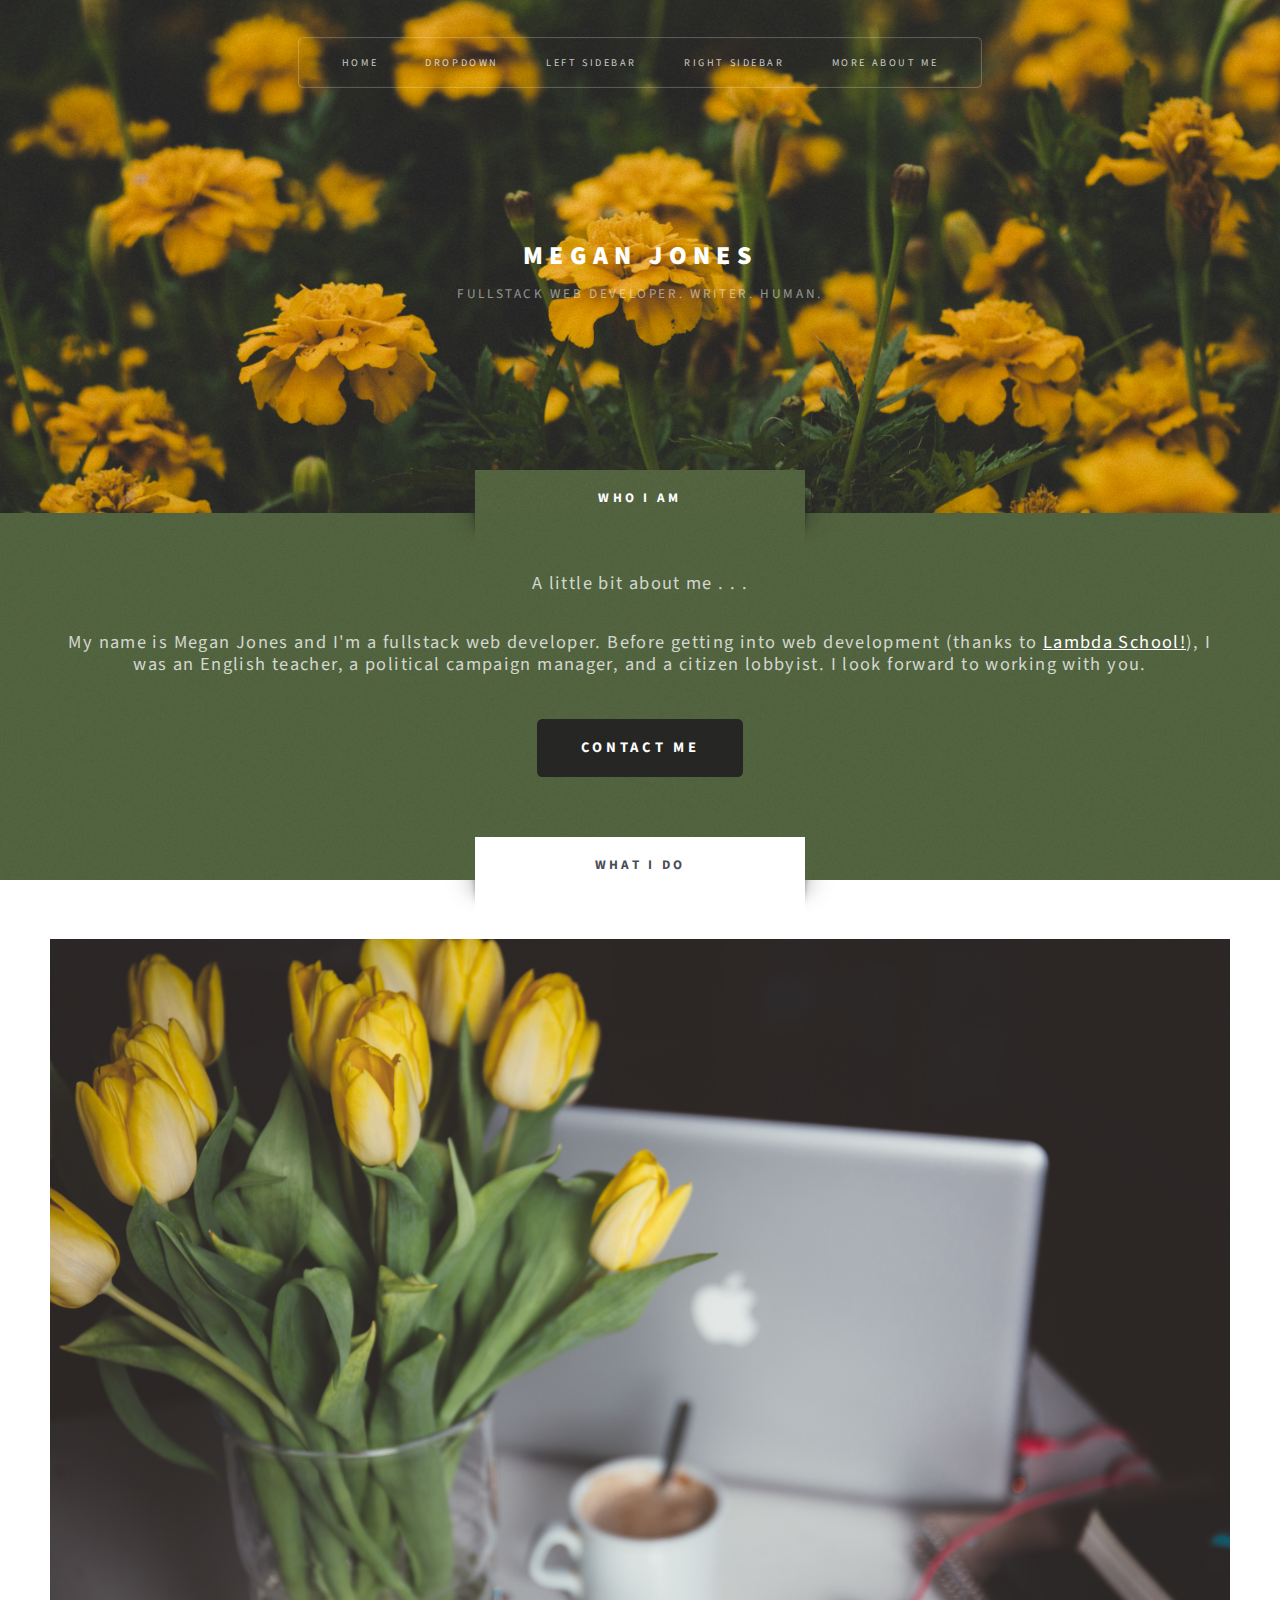
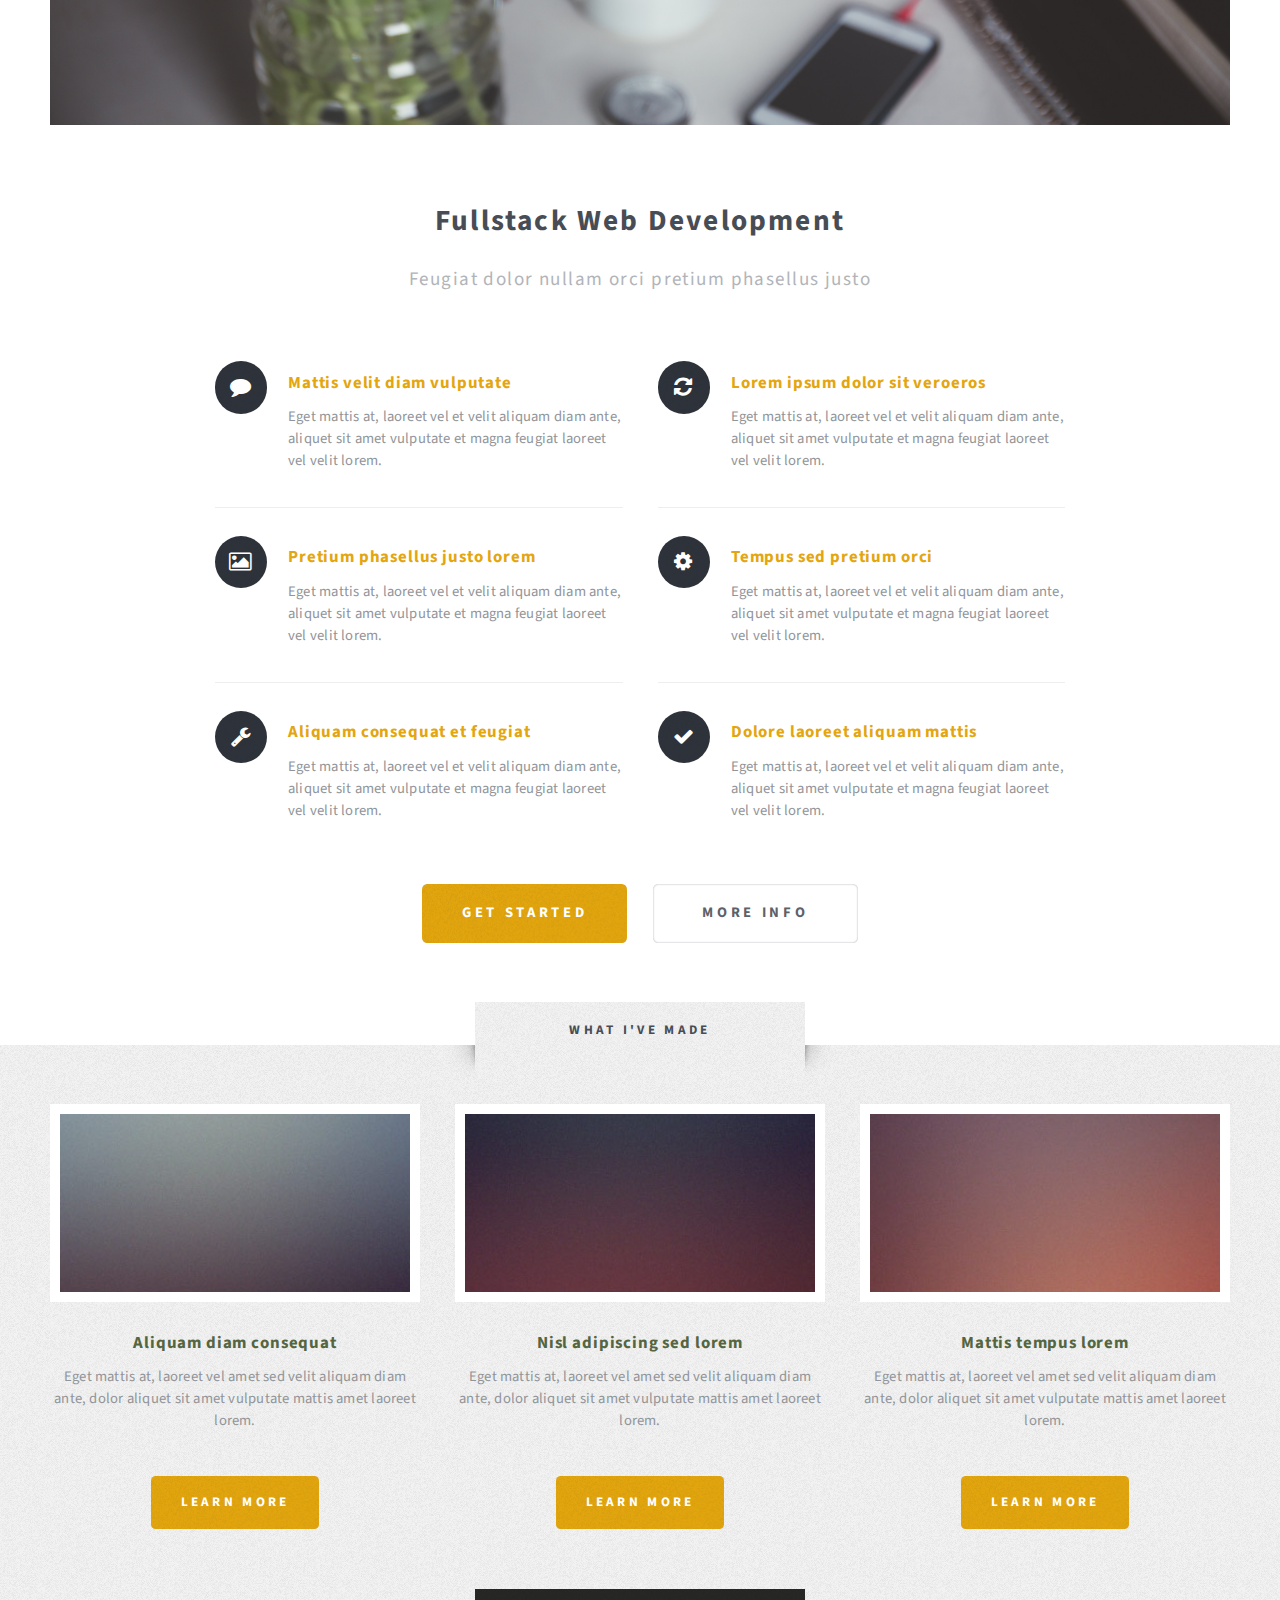
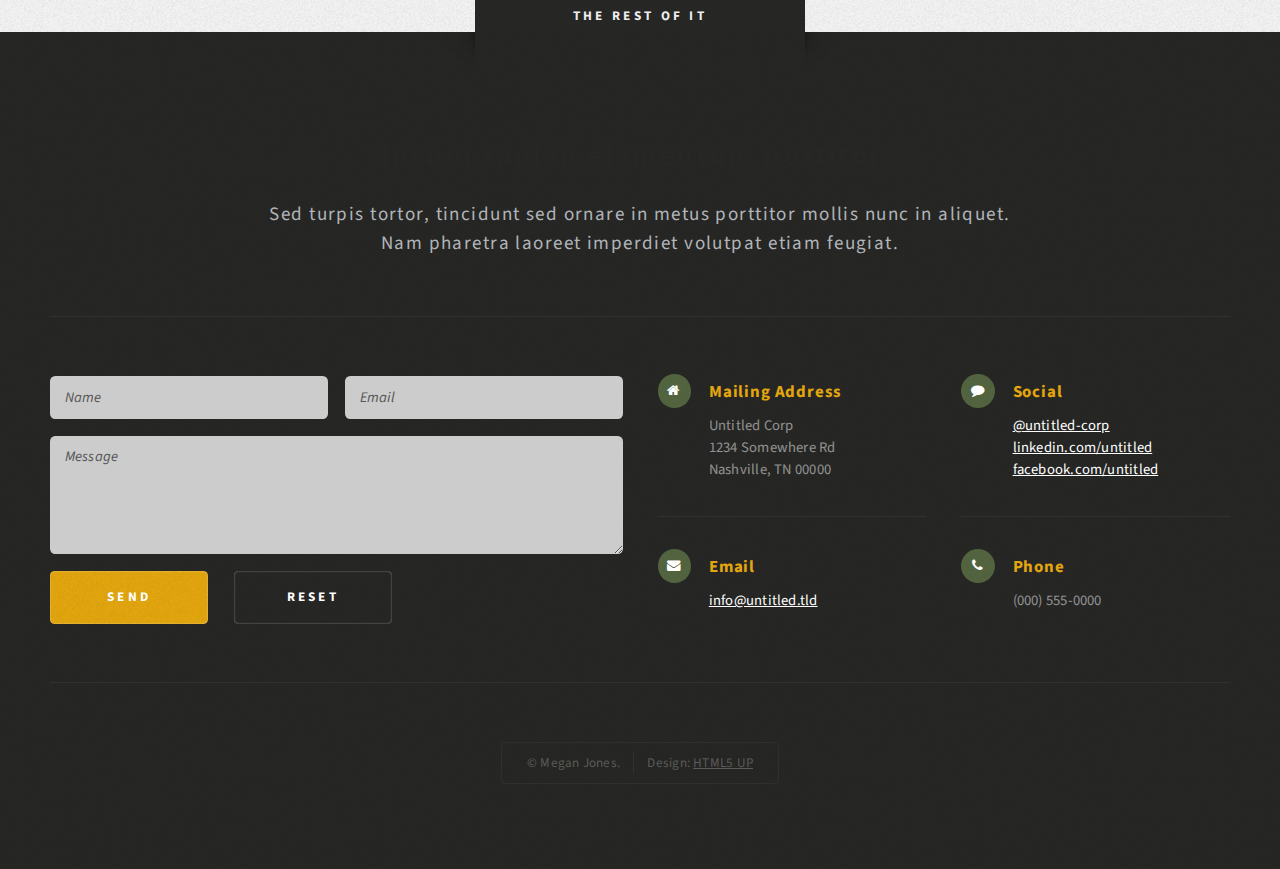
<file: index.html>
<!DOCTYPE HTML>
<!--
	Escape Velocity by HTML5 UP
	html5up.net | @ajlkn
	Free for personal and commercial use under the CCA 3.0 license (html5up.net/license)
-->
<html>
	<head>
		<title>Megan Jones: meginks</title>
		<meta charset="utf-8" />
		<meta name="viewport" content="width=device-width, initial-scale=1, user-scalable=no" />
		<link rel="stylesheet" href="assets/css/main.css" />
	</head>
	<body class="homepage is-preload">
		<div id="page-wrapper">

			<!-- Header -->
				<section id="header" class="wrapper">

					<!-- Logo -->
						<div id="logo">
							<h1><a href="index.html">Megan Jones</a></h1>
							<p>fullstack web developer. writer. human.</p>
						</div>

					<!-- Nav -->
						<nav id="nav">
							<ul>
								<li class="current"><a href="index.html">Home</a></li>
								<li>
									<a href="#">Dropdown</a>
									<ul>
										<li><a href="#">About Me</a></li>
										<li><a href="#">Resume</a></li>
										<li><a href="#">Writings</a></li>
										<li>
											<a href="#">Portfolio</a>
											<ul>
												<li><a href="#">Project 1</a></li>
												<li><a href="#">Project 2</a></li>
												<li><a href="#">Project 3</a></li>
												<li><a href="#">Project 4</a></li>
												<li><a href="#">Project 5</a></li>
											</ul>
										</li>
										<li><a href="#">Contact Me</a></li>
									</ul>
								</li>
								<li><a href="left-sidebar.html">Left Sidebar</a></li>
								<li><a href="right-sidebar.html">Right Sidebar</a></li>
								<li><a href="more-about-me.html">More About Me</a></li>
							</ul>
						</nav>

				</section>

			<!-- Intro -->
				<section id="intro" class="wrapper style1">
					<div class="title">Who I Am</div>
					<div class="container">
						<p class="style1">A little bit about me . . .</p>
						<p class="style1"> My name is Megan Jones and I'm a fullstack web developer. Before getting into web development (thanks to <a href="https://lambdaschool.com/">Lambda School!</a>), I was an English teacher, a political campaign manager, and a citizen lobbyist. I look forward to working with you.  
						</p>
						<p class="style3"></p>
						<ul class="actions">
							<li><a href="#" class="button style3 large">contact me</a></li>
						</ul>
					</div>
				</section>

			<!-- Main -->
				<section id="main" class="wrapper style2">
					<div class="title">What I Do</div>
					<div class="container">

						<!-- Image -->
							<a href="#" class="image featured">
								<img src="images/alisa-anton-66108-unsplash.jpg" alt="tulips by a phone and computer" />
							</a>

						<!-- Features -->
							<section id="features">
								<header class="style1">
									<h2>Fullstack Web Development</h2>
									<p>Feugiat dolor nullam orci pretium phasellus justo</p>
								</header>
								<div class="feature-list">
									<div class="row">
										<div class="col-6 col-12-medium">
											<section>
												<h3 class="icon fa-comment">Mattis velit diam vulputate</h3>
												<p>Eget mattis at, laoreet vel et velit aliquam diam ante, aliquet sit amet vulputate et magna feugiat laoreet vel velit lorem.</p>
											</section>
										</div>
										<div class="col-6 col-12-medium">
											<section>
												<h3 class="icon fa-refresh">Lorem ipsum dolor sit veroeros</h3>
												<p>Eget mattis at, laoreet vel et velit aliquam diam ante, aliquet sit amet vulputate et magna feugiat laoreet vel velit lorem.</p>
											</section>
										</div>
										<div class="col-6 col-12-medium">
											<section>
												<h3 class="icon fa-picture-o">Pretium phasellus justo lorem</h3>
												<p>Eget mattis at, laoreet vel et velit aliquam diam ante, aliquet sit amet vulputate et magna feugiat laoreet vel velit lorem.</p>
											</section>
										</div>
										<div class="col-6 col-12-medium">
											<section>
												<h3 class="icon fa-cog">Tempus sed pretium orci</h3>
												<p>Eget mattis at, laoreet vel et velit aliquam diam ante, aliquet sit amet vulputate et magna feugiat laoreet vel velit lorem.</p>
											</section>
										</div>
										<div class="col-6 col-12-medium">
											<section>
												<h3 class="icon fa-wrench">Aliquam consequat et feugiat</h3>
												<p>Eget mattis at, laoreet vel et velit aliquam diam ante, aliquet sit amet vulputate et magna feugiat laoreet vel velit lorem.</p>
											</section>
										</div>
										<div class="col-6 col-12-medium">
											<section>
												<h3 class="icon fa-check">Dolore laoreet aliquam mattis</h3>
												<p>Eget mattis at, laoreet vel et velit aliquam diam ante, aliquet sit amet vulputate et magna feugiat laoreet vel velit lorem.</p>
											</section>
										</div>
									</div>
								</div>
								<ul class="actions special">
									<li><a href="#" class="button style1 large">Get Started</a></li>
									<li><a href="#" class="button style2 large">More Info</a></li>
								</ul>
							</section>

					</div>
				</section>

			<!-- Highlights -->
				<section id="highlights" class="wrapper style3">
					<div class="title">What I've Made</div>
					<div class="container">
						<div class="row aln-center">
							<div class="col-4 col-12-medium">
								<section class="highlight">
									<a href="#" class="image featured"><img src="images/pic02.jpg" alt="" /></a>
									<h3><a href="#">Aliquam diam consequat</a></h3>
									<p>Eget mattis at, laoreet vel amet sed velit aliquam diam ante, dolor aliquet sit amet vulputate mattis amet laoreet lorem.</p>
									<ul class="actions">
										<li><a href="#" class="button style1">Learn More</a></li>
									</ul>
								</section>
							</div>
							<div class="col-4 col-12-medium">
								<section class="highlight">
									<a href="#" class="image featured"><img src="images/pic03.jpg" alt="" /></a>
									<h3><a href="#">Nisl adipiscing sed lorem</a></h3>
									<p>Eget mattis at, laoreet vel amet sed velit aliquam diam ante, dolor aliquet sit amet vulputate mattis amet laoreet lorem.</p>
									<ul class="actions">
										<li><a href="#" class="button style1">Learn More</a></li>
									</ul>
								</section>
							</div>
							<div class="col-4 col-12-medium">
								<section class="highlight">
									<a href="#" class="image featured"><img src="images/pic04.jpg" alt="" /></a>
									<h3><a href="#">Mattis tempus lorem</a></h3>
									<p>Eget mattis at, laoreet vel amet sed velit aliquam diam ante, dolor aliquet sit amet vulputate mattis amet laoreet lorem.</p>
									<ul class="actions">
										<li><a href="#" class="button style1">Learn More</a></li>
									</ul>
								</section>
							</div>
						</div>
					</div>
				</section>

			<!-- Footer -->
				<section id="footer" class="wrapper">
					<div class="title">The Rest Of It</div>
					<div class="container">
						<header class="style1">
							<h2>Ipsum sapien elementum portitor?</h2>
							<p>
								Sed turpis tortor, tincidunt sed ornare in metus porttitor mollis nunc in aliquet.<br />
								Nam pharetra laoreet imperdiet volutpat etiam feugiat.
							</p>
						</header>
						<div class="row">
							<div class="col-6 col-12-medium">

								<!-- Contact Form -->
									<section>
										<form method="post" action="#">
											<div class="row gtr-50">
												<div class="col-6 col-12-small">
													<input type="text" name="name" id="contact-name" placeholder="Name" />
												</div>
												<div class="col-6 col-12-small">
													<input type="text" name="email" id="contact-email" placeholder="Email" />
												</div>
												<div class="col-12">
													<textarea name="message" id="contact-message" placeholder="Message" rows="4"></textarea>
												</div>
												<div class="col-12">
													<ul class="actions">
														<li><input type="submit" class="style1" value="Send" /></li>
														<li><input type="reset" class="style2" value="Reset" /></li>
													</ul>
												</div>
											</div>
										</form>
									</section>

							</div>
							<div class="col-6 col-12-medium">

								<!-- Contact -->
									<section class="feature-list small">
										<div class="row">
											<div class="col-6 col-12-small">
												<section>
													<h3 class="icon fa-home">Mailing Address</h3>
													<p>
														Untitled Corp<br />
														1234 Somewhere Rd<br />
														Nashville, TN 00000
													</p>
												</section>
											</div>
											<div class="col-6 col-12-small">
												<section>
													<h3 class="icon fa-comment">Social</h3>
													<p>
														<a href="#">@untitled-corp</a><br />
														<a href="#">linkedin.com/untitled</a><br />
														<a href="#">facebook.com/untitled</a>
													</p>
												</section>
											</div>
											<div class="col-6 col-12-small">
												<section>
													<h3 class="icon fa-envelope">Email</h3>
													<p>
														<a href="#">info@untitled.tld</a>
													</p>
												</section>
											</div>
											<div class="col-6 col-12-small">
												<section>
													<h3 class="icon fa-phone">Phone</h3>
													<p>
														(000) 555-0000
													</p>
												</section>
											</div>
										</div>
									</section>

							</div>
						</div>
						<div id="copyright">
							<ul>
								<li>&copy; Megan Jones.</li><li>Design: <a href="http://html5up.net">HTML5 UP</a></li>
							</ul>
						</div>
					</div>
				</section>

		</div>

		<!-- Scripts -->
			<script src="assets/js/jquery.min.js"></script>
			<script src="assets/js/jquery.dropotron.min.js"></script>
			<script src="assets/js/browser.min.js"></script>
			<script src="assets/js/breakpoints.min.js"></script>
			<script src="assets/js/util.js"></script>
			<script src="assets/js/main.js"></script>

	</body>
</html>
</file>
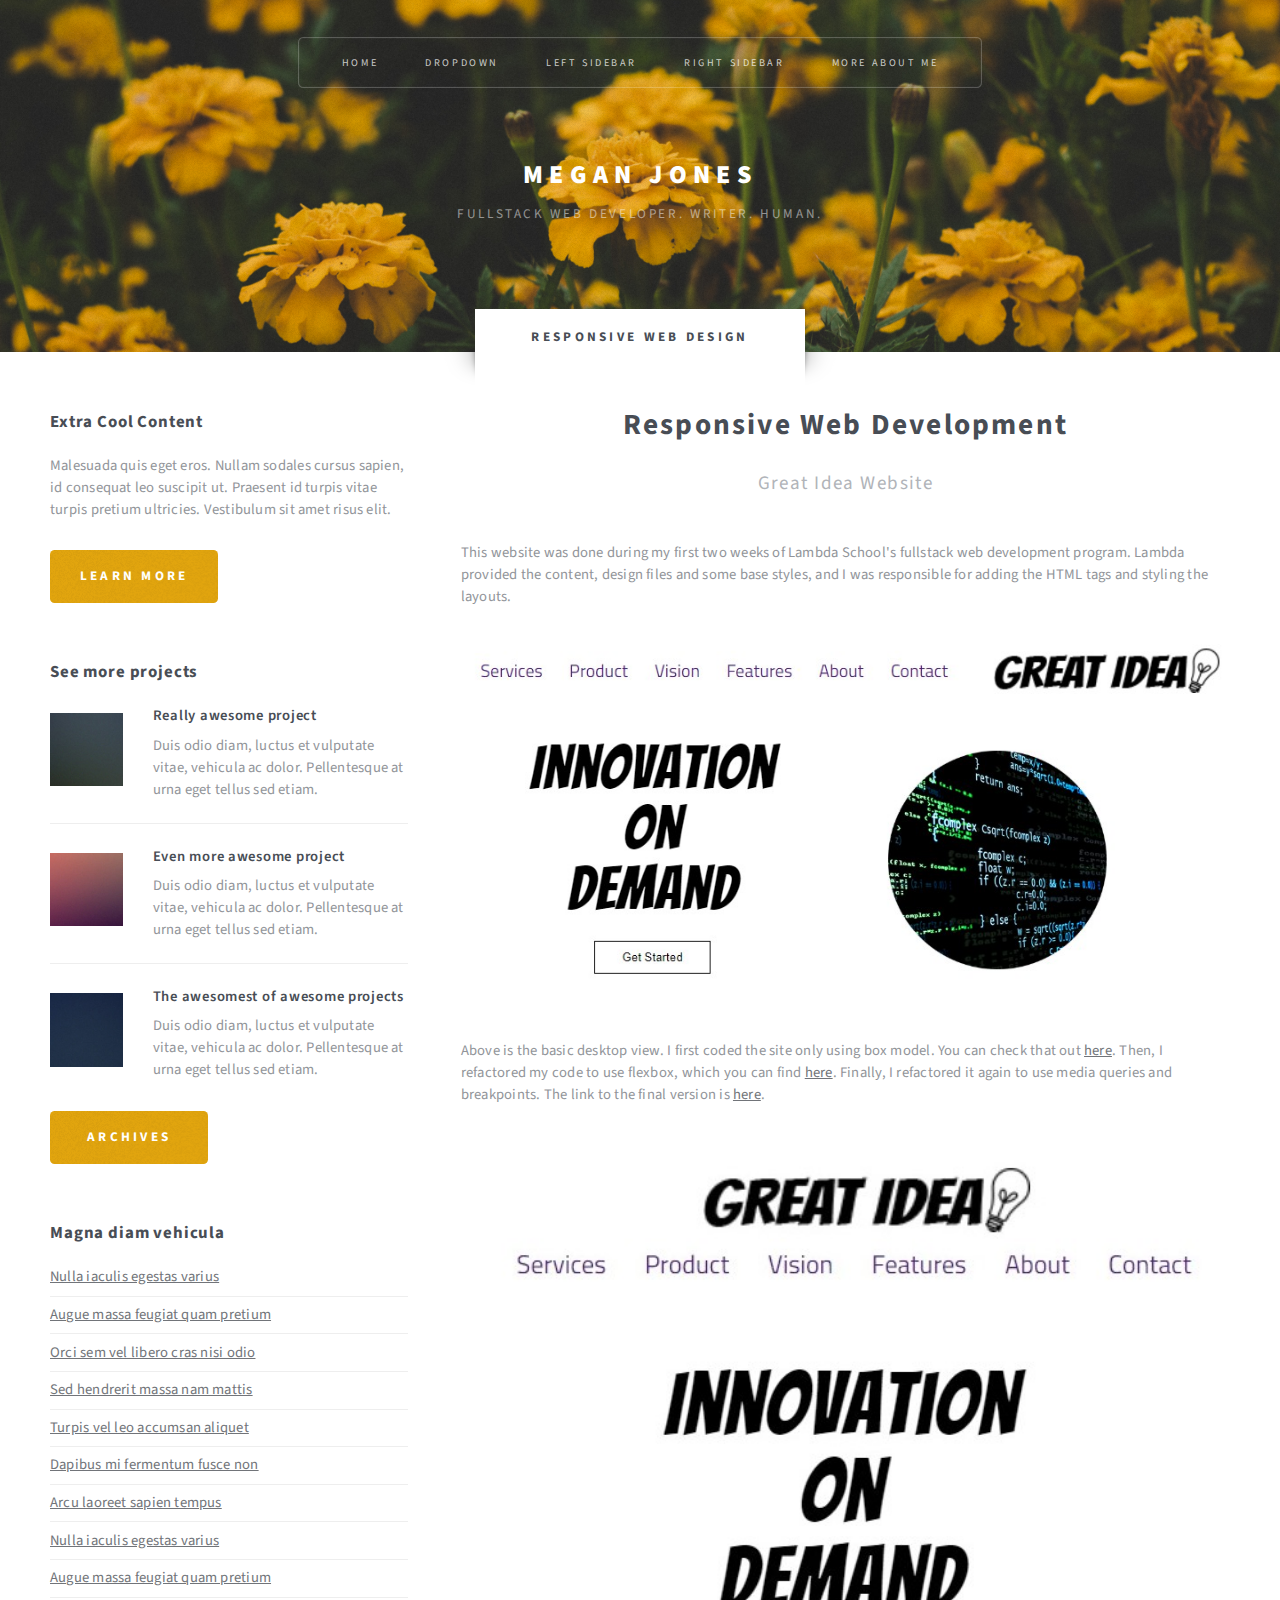
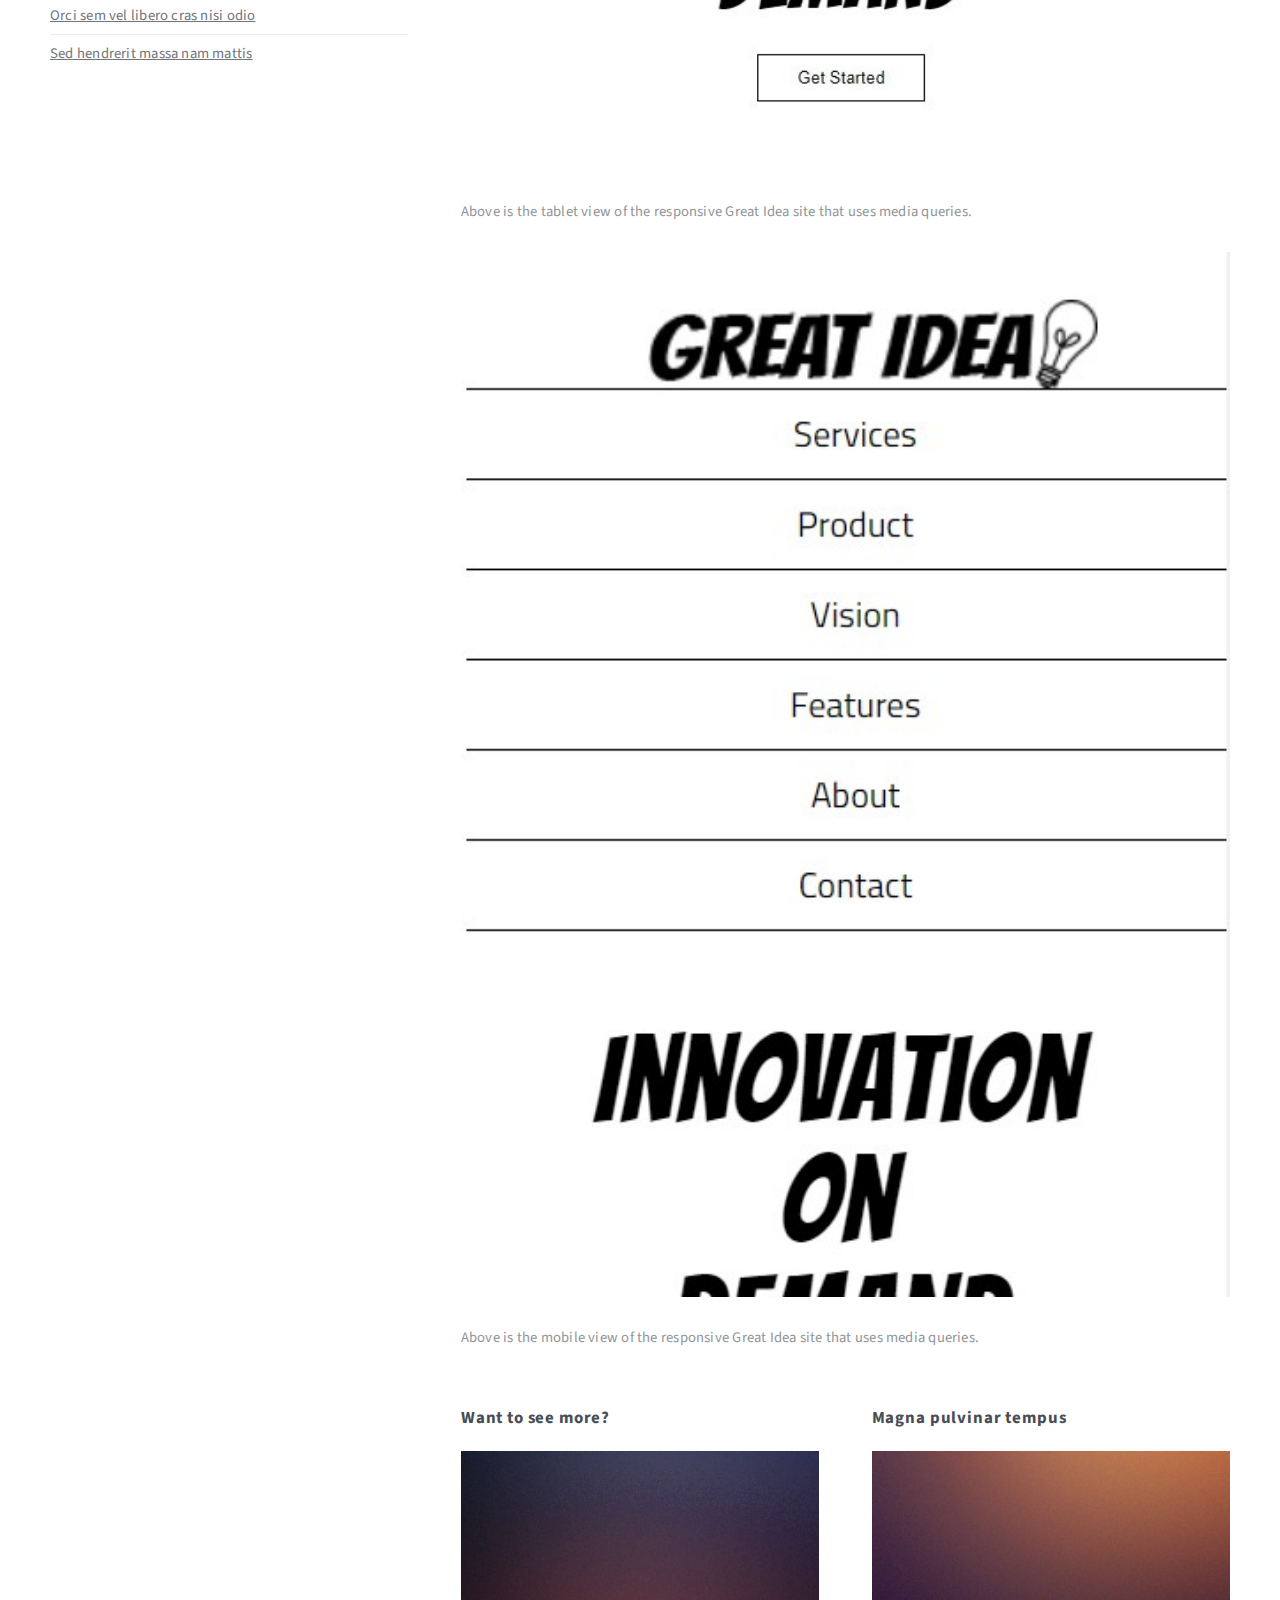
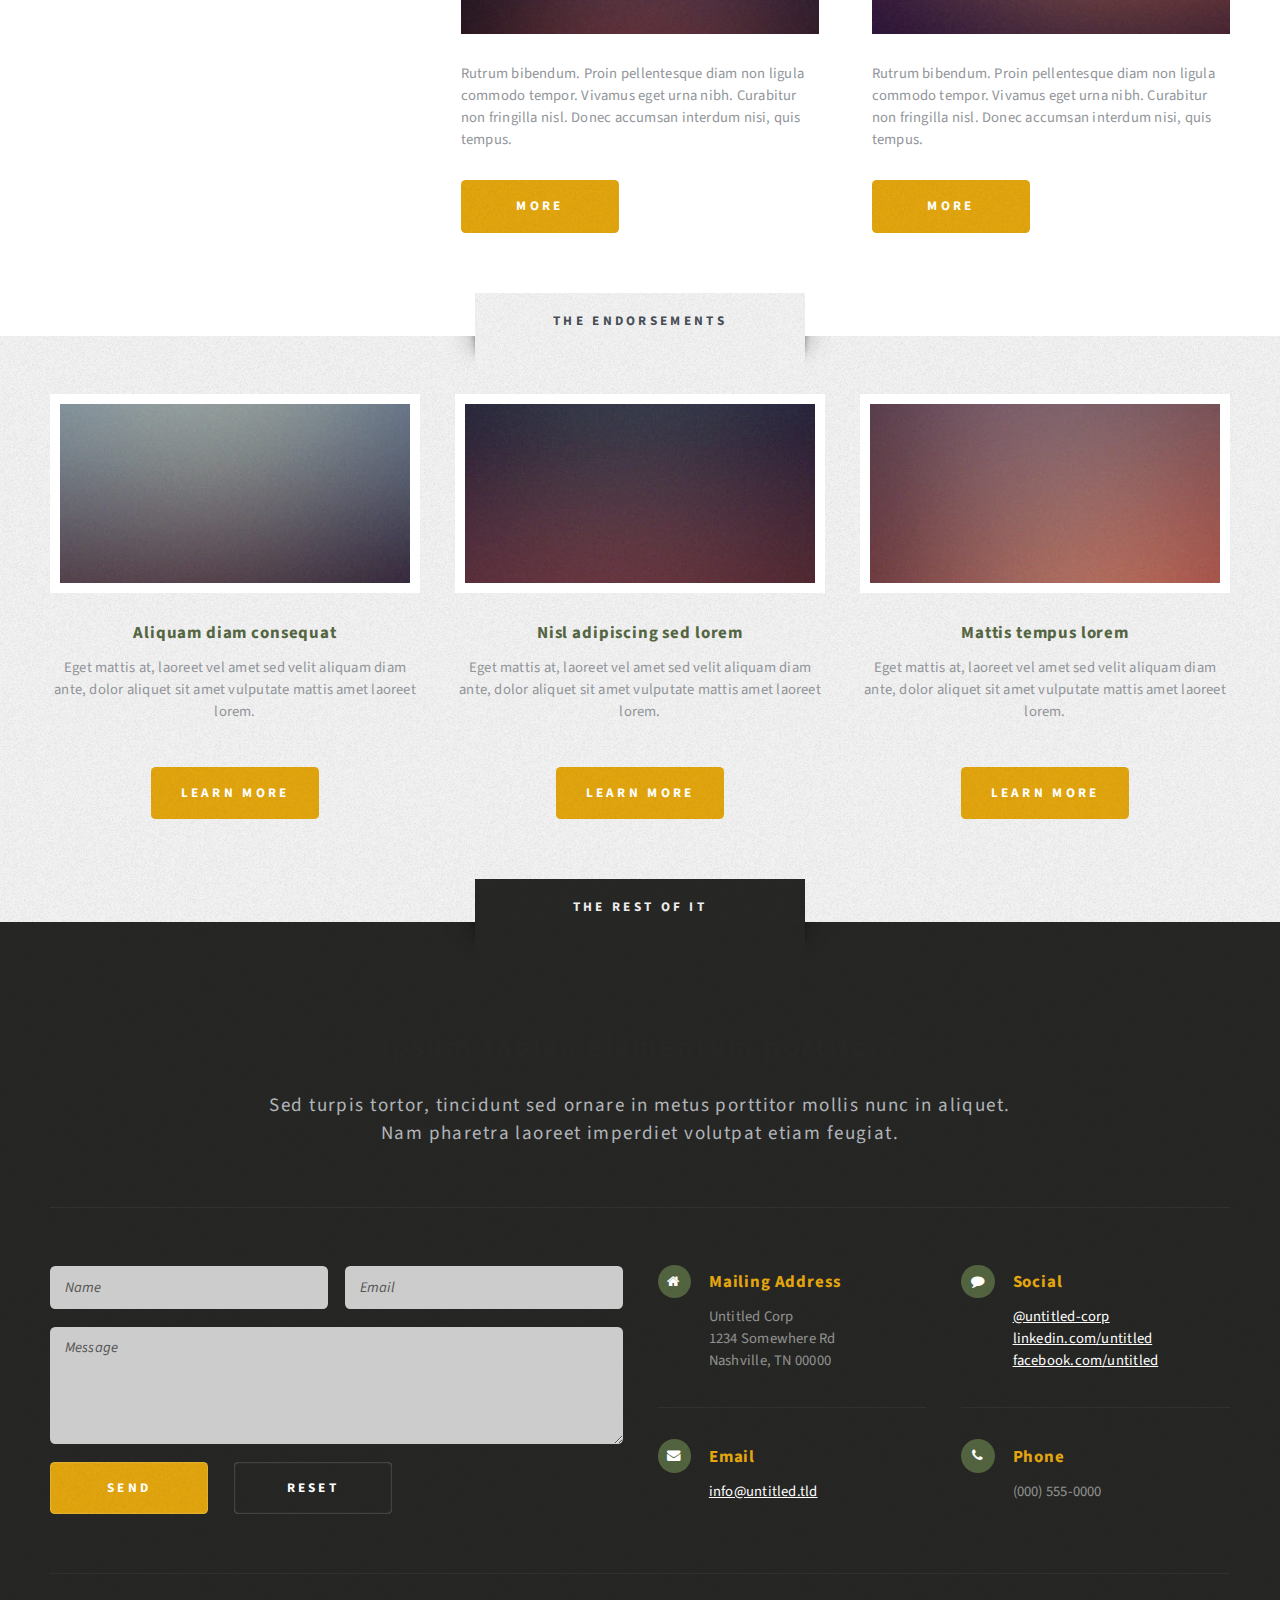
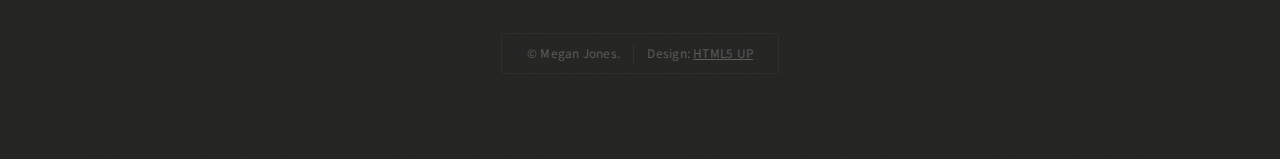
<file: great-idea-site.html>
<!DOCTYPE HTML>
<!--
	Escape Velocity by HTML5 UP
	html5up.net | @ajlkn
	Free for personal and commercial use under the CCA 3.0 license (html5up.net/license)
-->
<html>
	<head>
		<title>Left Sidebar - Escape Velocity by HTML5 UP</title>
		<meta charset="utf-8" />
		<meta name="viewport" content="width=device-width, initial-scale=1, user-scalable=no" />
		<link rel="stylesheet" href="assets/css/main.css" />
	</head>
	<body class="left-sidebar is-preload">
		<div id="page-wrapper">

			<!-- Header -->
			<section id="header" class="wrapper">

				<!-- Logo -->
					<div id="logo">
						<h1><a href="index.html">Megan Jones</a></h1>
						<p>fullstack web developer. writer. human.</p>
					</div>

				<!-- Nav -->
					<nav id="nav">
						<ul>
							<li class="current"><a href="index.html">Home</a></li>
							<li>
								<a href="#">Dropdown</a>
								<ul>
									<li><a href="#">About Me</a></li>
									<li><a href="#">Resume</a></li>
									<li><a href="#">Writings</a></li>
									<li>
										<a href="#">Portfolio</a>
										<ul>
											<li><a href="#">Project 1</a></li>
											<li><a href="#">Project 2</a></li>
											<li><a href="#">Project 3</a></li>
											<li><a href="#">Project 4</a></li>
											<li><a href="#">Project 5</a></li>
										</ul>
									</li>
									<li><a href="#">Contact Me</a></li>
								</ul>
							</li>
							<li><a href="left-sidebar.html">Left Sidebar</a></li>
							<li><a href="right-sidebar.html">Right Sidebar</a></li>
							<li><a href="more-about-me.html">More About Me</a></li>
						</ul>
					</nav>


				</section>

			<!-- Main -->
				<section id="main" class="wrapper style2">
					<div class="title">Responsive Web Design</div>
					<div class="container">
						<div class="row gtr-150">
							<div class="col-4 col-12-medium">

								<!-- Sidebar -->
									<div id="sidebar">
										<section class="box">
											<header>
												<h2>Extra Cool Content</h2>
											</header>
											<p>Malesuada quis eget eros. Nullam sodales cursus sapien, id consequat
											leo suscipit ut. Praesent id turpis vitae turpis pretium ultricies. Vestibulum sit
											amet risus elit.</p>
											<a href="#" class="button style1">Learn More</a>
										</section>
										<section class="box">
											<header>
												<h2>See more projects</h2>
											</header>
											<ul class="style2">
												<li>
													<article class="box post-excerpt">
														<a href="#" class="image left"><img src="images/pic08.jpg" alt="" /></a>
														<h3><a href="#">Really awesome project</a></h3>
														<p>Duis odio diam, luctus et vulputate vitae, vehicula ac dolor. Pellentesque at urna eget tellus sed etiam.</p>
													</article>
												</li>
												<li>
													<article class="box post-excerpt">
														<a href="#" class="image left"><img src="images/pic09.jpg" alt="" /></a>
														<h3><a href="#">Even more awesome project</a></h3>
														<p>Duis odio diam, luctus et vulputate vitae, vehicula ac dolor. Pellentesque at urna eget tellus sed etiam.</p>
													</article>
												</li>
												<li>
													<article class="box post-excerpt">
														<a href="#" class="image left"><img src="images/pic10.jpg" alt="" /></a>
														<h3><a href="#">The awesomest of awesome projects</a></h3>
														<p>Duis odio diam, luctus et vulputate vitae, vehicula ac dolor. Pellentesque at urna eget tellus sed etiam.</p>
													</article>
												</li>
											</ul>
											<a href="#" class="button style1">Archives</a>
										</section>
										<section class="box">
											<header>
												<h2>Magna diam vehicula</h2>
											</header>
											<ul class="style3">
												<li><a href="#">Nulla iaculis egestas varius</a></li>
												<li><a href="#">Augue massa feugiat quam pretium</a></li>
												<li><a href="#">Orci sem vel libero cras nisi odio</a></li>
												<li><a href="#">Sed hendrerit massa nam mattis</a></li>
												<li><a href="#">Turpis vel leo accumsan aliquet</a></li>
												<li><a href="#">Dapibus mi fermentum fusce non</a></li>
												<li><a href="#">Arcu laoreet sapien tempus</a></li>
												<li><a href="#">Nulla iaculis egestas varius</a></li>
												<li><a href="#">Augue massa feugiat quam pretium</a></li>
												<li><a href="#">Orci sem vel libero cras nisi odio</a></li>
												<li><a href="#">Sed hendrerit massa nam mattis</a></li>
											</ul>
										</section>
									</div>

							</div>
							<div class="col-8 col-12-medium imp-medium">

								<!-- Content -->
									<div id="content">
										<article class="box post">
											<header class="style1">
												<h2>Responsive Web Development</h2>
												<p>Great Idea Website</p>
											</header> 
											<p>This website was done during my first two weeks of Lambda School's fullstack web development program. 
												Lambda provided the content, design files and some base styles, and I was responsible for adding the HTML tags and styling the layouts.
											</p>
											<a href="https://github.com/meginks/responsive-web-design-I" class="image featured">
												<img src="images/great-idea-desktop.jpg" alt="desktop view of great idea site"/>
											</a>
												<p>Above is the basic desktop view. I first coded the site only using box model. You can check that out <a href= "https://codepen.io/meginks/pen/oJMYvp">here</a>.
												Then, I refactored my code to use flexbox, which you can find <a href="https://github.com/LambdaSchool/UI-III-Flexbox">here</a>. Finally,
												I refactored it again to use media queries and breakpoints. The link to the final version is <a href="https://github.com/meginks/responsive-web-design-I">here</a>.
											</p> 
											<a href="#" class="image featured">
											<img src="images/great-idea-tablet.jpg" alt="tablet view of great idea site"/>
										</a> 
										<p> Above is the tablet view of the responsive Great Idea site that uses media queries. </p>
										<a href="#" class= "image featured">
											<img src="images/great-idea-mobile.jpg" alt="mobile view of great idea site"/>
										</a>
											<p>Above is the mobile view of the responsive Great Idea site that uses media queries.</p>
										</article>
										<div class="row gtr-150">
											<div class="col-6 col-12-small">
												<section class="box">
													<header>
														<h2>Want to see more?</h2>
													</header>
													<a href="#" class="image featured"><img src="images/pic05.jpg" alt="" /></a>
													<p>Rutrum bibendum. Proin pellentesque diam non ligula commodo tempor. Vivamus
													eget urna nibh. Curabitur non fringilla nisl. Donec accumsan interdum nisi, quis
													tempus.</p>
													<a href="#" class="button style1">More</a>
												</section>
											</div>
											<div class="col-6 col-12-small">
												<section class="box">
													<header>
														<h2>Magna pulvinar tempus</h2>
													</header>
													<a href="#" class="image featured"><img src="images/pic06.jpg" alt="" /></a>
													<p>Rutrum bibendum. Proin pellentesque diam non ligula commodo tempor. Vivamus
													eget urna nibh. Curabitur non fringilla nisl. Donec accumsan interdum nisi, quis
													tempus.</p>
													<a href="#" class="button style1">More</a>
												</section>
											</div>
										</div>
									</div>

							</div>
						</div>
					</div>
				</section>

			<!-- Highlights -->
				<section id="highlights" class="wrapper style3">
					<div class="title">The Endorsements</div>
					<div class="container">
						<div class="row aln-center">
							<div class="col-4 col-12-medium">
								<section class="highlight">
									<a href="#" class="image featured"><img src="images/pic02.jpg" alt="" /></a>
									<h3><a href="#">Aliquam diam consequat</a></h3>
									<p>Eget mattis at, laoreet vel amet sed velit aliquam diam ante, dolor aliquet sit amet vulputate mattis amet laoreet lorem.</p>
									<ul class="actions">
										<li><a href="#" class="button style1">Learn More</a></li>
									</ul>
								</section>
							</div>
							<div class="col-4 col-12-medium">
								<section class="highlight">
									<a href="#" class="image featured"><img src="images/pic03.jpg" alt="" /></a>
									<h3><a href="#">Nisl adipiscing sed lorem</a></h3>
									<p>Eget mattis at, laoreet vel amet sed velit aliquam diam ante, dolor aliquet sit amet vulputate mattis amet laoreet lorem.</p>
									<ul class="actions">
										<li><a href="#" class="button style1">Learn More</a></li>
									</ul>
								</section>
							</div>
							<div class="col-4 col-12-medium">
								<section class="highlight">
									<a href="#" class="image featured"><img src="images/pic04.jpg" alt="" /></a>
									<h3><a href="#">Mattis tempus lorem</a></h3>
									<p>Eget mattis at, laoreet vel amet sed velit aliquam diam ante, dolor aliquet sit amet vulputate mattis amet laoreet lorem.</p>
									<ul class="actions">
										<li><a href="#" class="button style1">Learn More</a></li>
									</ul>
								</section>
							</div>
						</div>
					</div>
				</section>

			<!-- Footer -->
				<section id="footer" class="wrapper">
					<div class="title">The Rest Of It</div>
					<div class="container">
						<header class="style1">
							<h2>Ipsum sapien elementum portitor?</h2>
							<p>
								Sed turpis tortor, tincidunt sed ornare in metus porttitor mollis nunc in aliquet.<br />
								Nam pharetra laoreet imperdiet volutpat etiam feugiat.
							</p>
						</header>
						<div class="row">
							<div class="col-6 col-12-medium">

								<!-- Contact Form -->
									<section>
										<form method="post" action="#">
											<div class="row gtr-50">
												<div class="col-6 col-12-small">
													<input type="text" name="name" id="contact-name" placeholder="Name" />
												</div>
												<div class="col-6 col-12-small">
													<input type="text" name="email" id="contact-email" placeholder="Email" />
												</div>
												<div class="col-12">
													<textarea name="message" id="contact-message" placeholder="Message" rows="4"></textarea>
												</div>
												<div class="col-12">
													<ul class="actions">
														<li><input type="submit" class="style1" value="Send" /></li>
														<li><input type="reset" class="style2" value="Reset" /></li>
													</ul>
												</div>
											</div>
										</form>
									</section>

							</div>
							<div class="col-6 col-12-medium">

								<!-- Contact -->
									<section class="feature-list small">
										<div class="row">
											<div class="col-6 col-12-small">
												<section>
													<h3 class="icon fa-home">Mailing Address</h3>
													<p>
														Untitled Corp<br />
														1234 Somewhere Rd<br />
														Nashville, TN 00000
													</p>
												</section>
											</div>
											<div class="col-6 col-12-small">
												<section>
													<h3 class="icon fa-comment">Social</h3>
													<p>
														<a href="#">@untitled-corp</a><br />
														<a href="#">linkedin.com/untitled</a><br />
														<a href="#">facebook.com/untitled</a>
													</p>
												</section>
											</div>
											<div class="col-6 col-12-small">
												<section>
													<h3 class="icon fa-envelope">Email</h3>
													<p>
														<a href="#">info@untitled.tld</a>
													</p>
												</section>
											</div>
											<div class="col-6 col-12-small">
												<section>
													<h3 class="icon fa-phone">Phone</h3>
													<p>
														(000) 555-0000
													</p>
												</section>
											</div>
										</div>
									</section>

							</div>
						</div>
						<div id="copyright">
							<ul>
								<li>&copy; Megan Jones.</li><li>Design: <a href="http://html5up.net">HTML5 UP</a></li>
							</ul>
						</div>
					</div>
				</section>

		</div>

		<!-- Scripts -->
			<script src="assets/js/jquery.min.js"></script>
			<script src="assets/js/jquery.dropotron.min.js"></script>
			<script src="assets/js/browser.min.js"></script>
			<script src="assets/js/breakpoints.min.js"></script>
			<script src="assets/js/util.js"></script>
			<script src="assets/js/main.js"></script>

	</body>
</html>
</file>
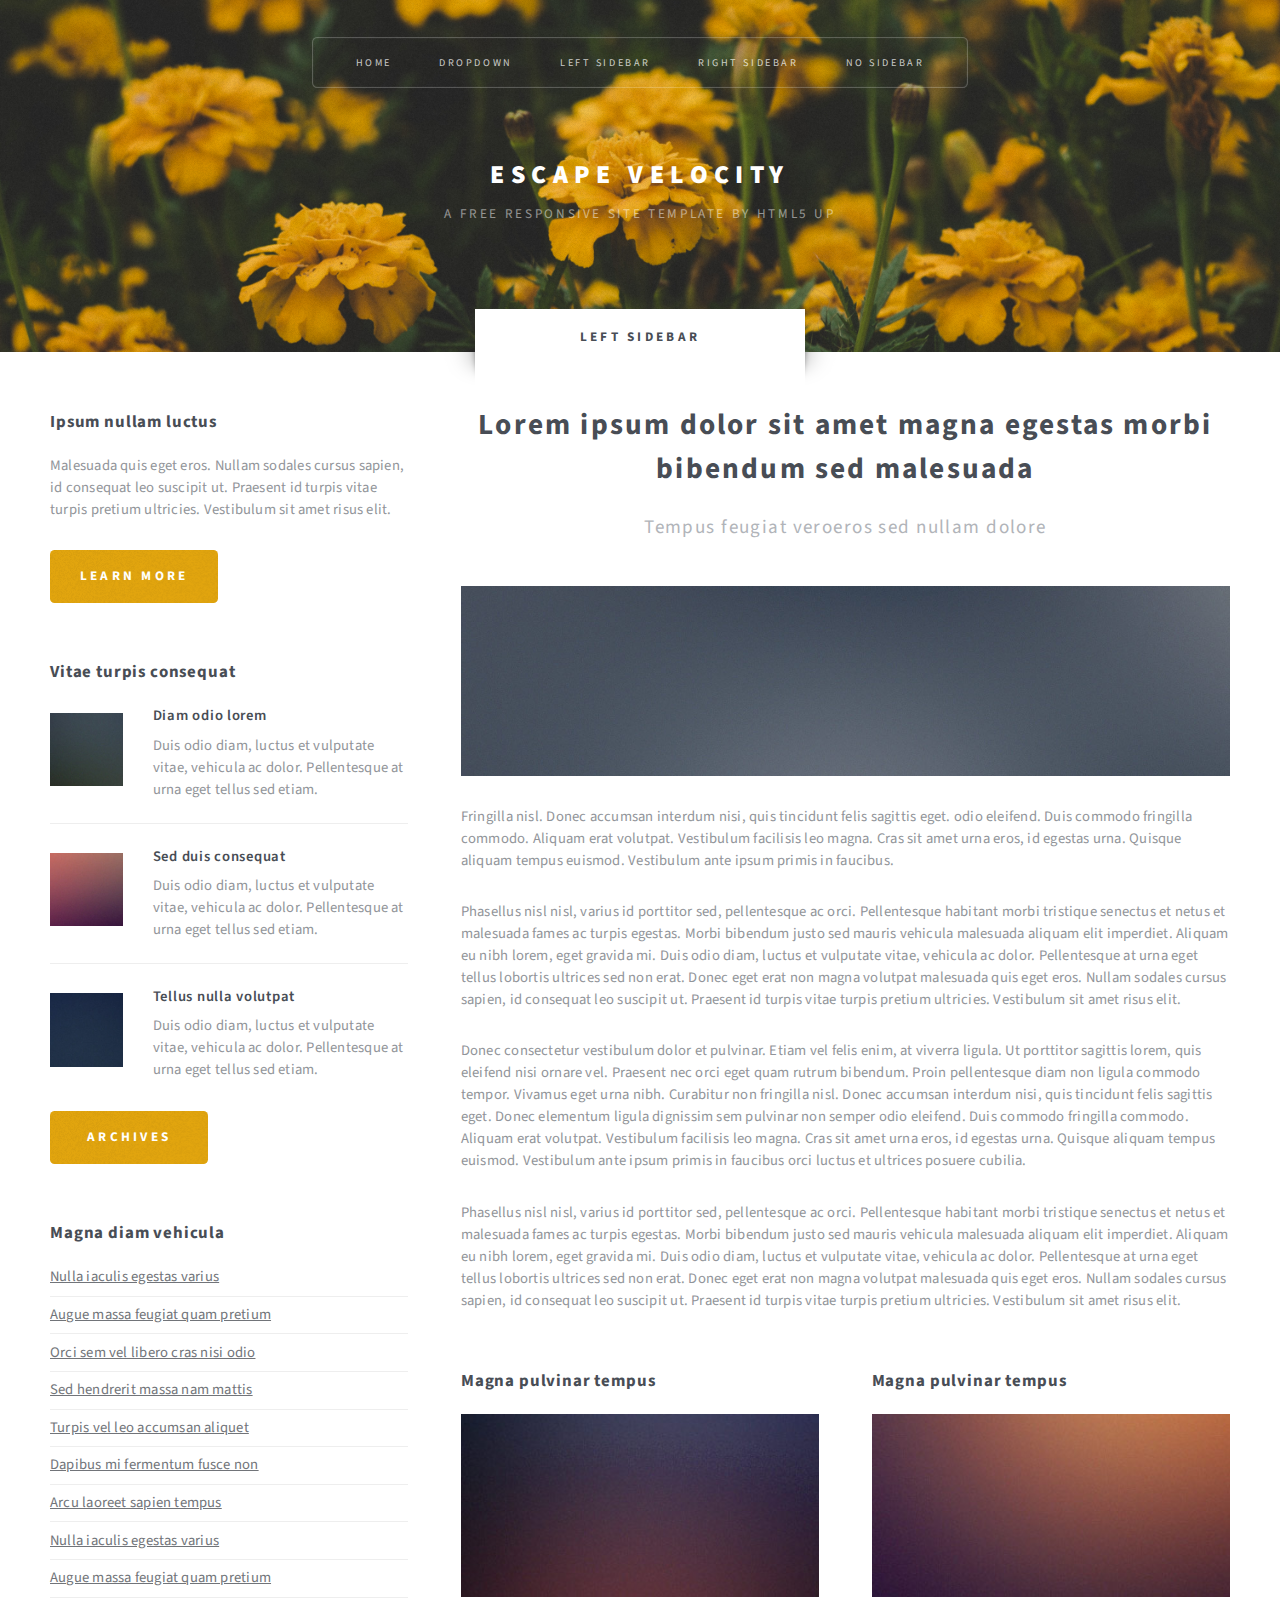
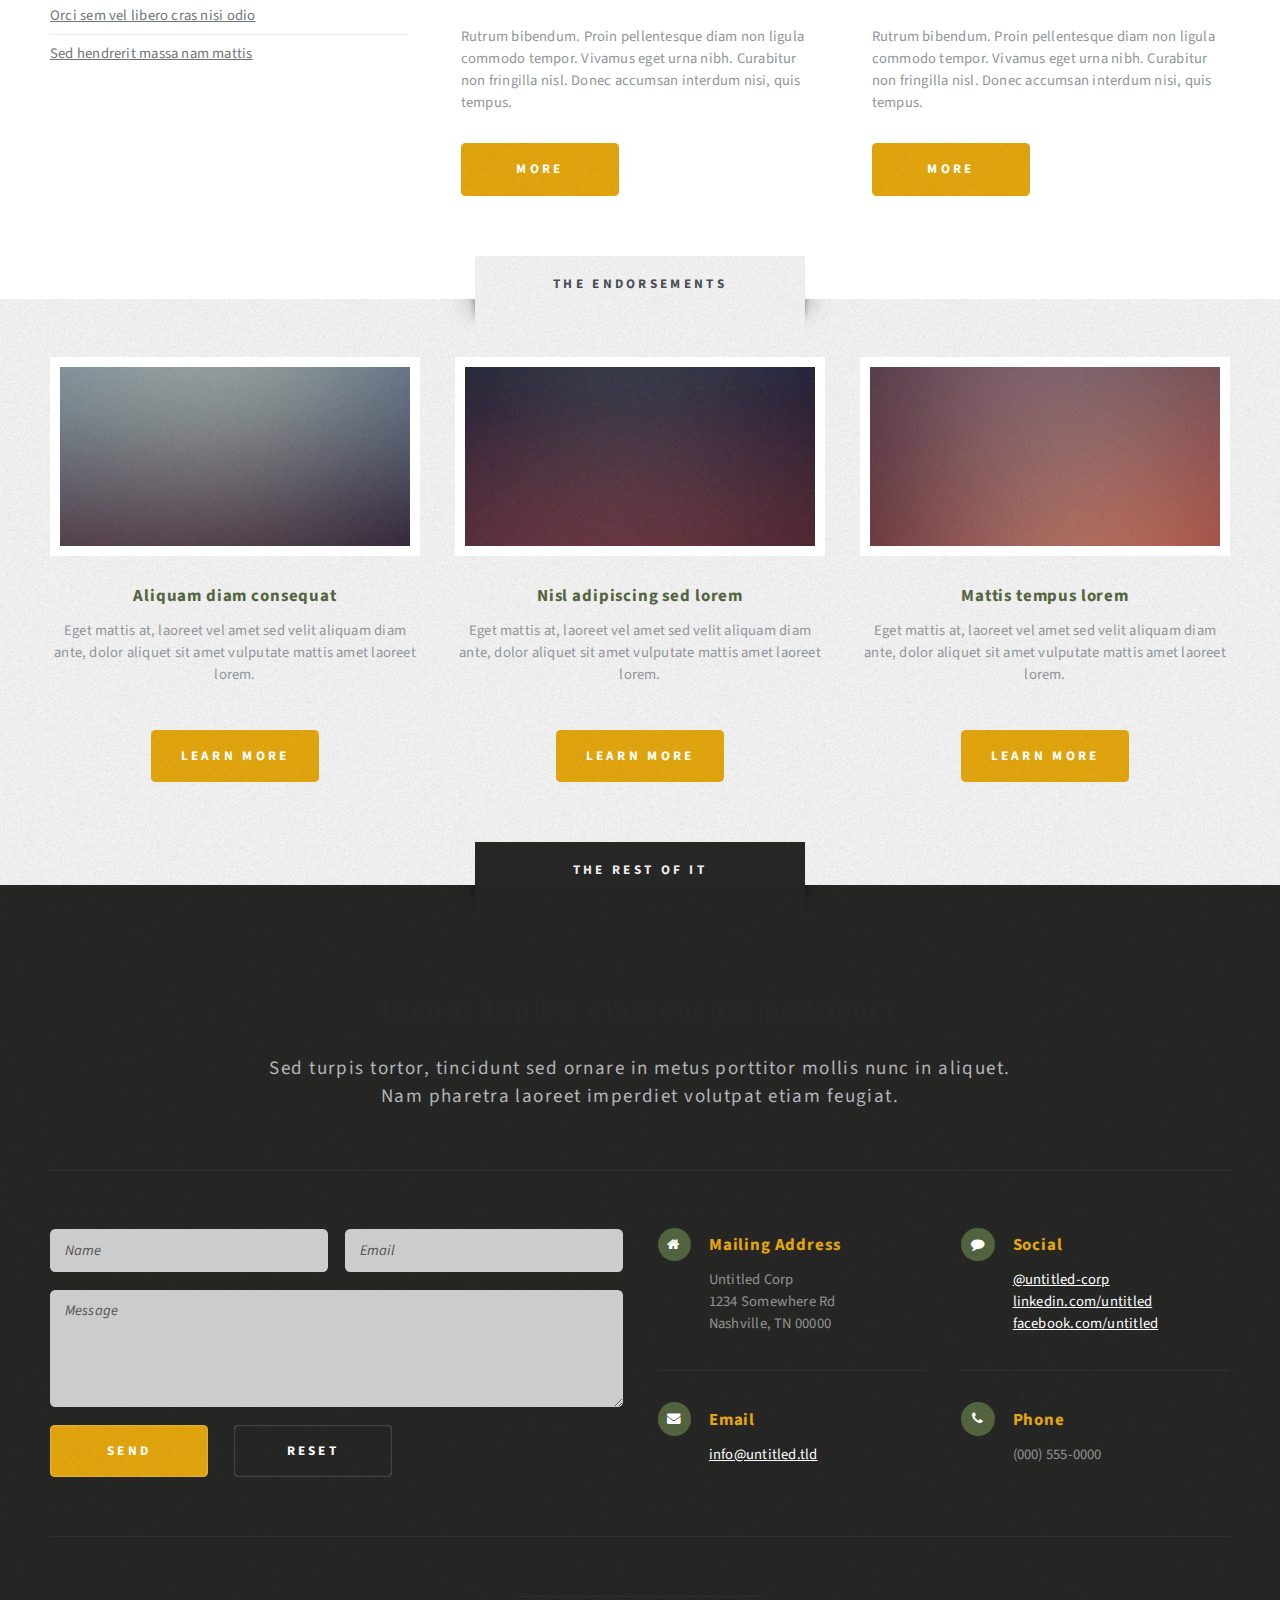
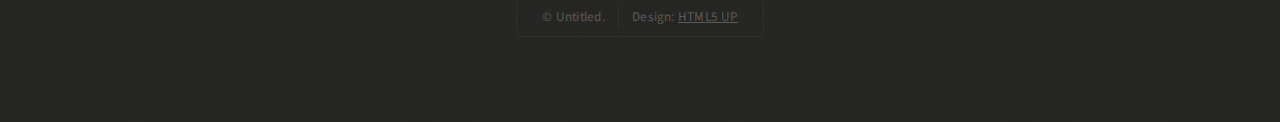
<file: left-sidebar.html>
<!DOCTYPE HTML>
<!--
	Escape Velocity by HTML5 UP
	html5up.net | @ajlkn
	Free for personal and commercial use under the CCA 3.0 license (html5up.net/license)
-->
<html>
	<head>
		<title>Left Sidebar - Escape Velocity by HTML5 UP</title>
		<meta charset="utf-8" />
		<meta name="viewport" content="width=device-width, initial-scale=1, user-scalable=no" />
		<link rel="stylesheet" href="assets/css/main.css" />
	</head>
	<body class="left-sidebar is-preload">
		<div id="page-wrapper">

			<!-- Header -->
				<section id="header" class="wrapper">

					<!-- Logo -->
						<div id="logo">
							<h1><a href="index.html">Escape Velocity</a></h1>
							<p>A free responsive site template by HTML5 UP</p>
						</div>

					<!-- Nav -->
						<nav id="nav">
							<ul>
								<li><a href="index.html">Home</a></li>
								<li>
									<a href="#">Dropdown</a>
									<ul>
										<li><a href="#">Lorem ipsum</a></li>
										<li><a href="#">Magna veroeros</a></li>
										<li><a href="#">Etiam nisl</a></li>
										<li>
											<a href="#">Sed consequat</a>
											<ul>
												<li><a href="#">Lorem dolor</a></li>
												<li><a href="#">Amet consequat</a></li>
												<li><a href="#">Magna phasellus</a></li>
												<li><a href="#">Etiam nisl</a></li>
												<li><a href="#">Sed feugiat</a></li>
											</ul>
										</li>
										<li><a href="#">Nisl tempus</a></li>
									</ul>
								</li>
								<li class="current"><a href="left-sidebar.html">Left Sidebar</a></li>
								<li><a href="right-sidebar.html">Right Sidebar</a></li>
								<li><a href="no-sidebar.html">No Sidebar</a></li>
							</ul>
						</nav>

				</section>

			<!-- Main -->
				<section id="main" class="wrapper style2">
					<div class="title">Left Sidebar</div>
					<div class="container">
						<div class="row gtr-150">
							<div class="col-4 col-12-medium">

								<!-- Sidebar -->
									<div id="sidebar">
										<section class="box">
											<header>
												<h2>Ipsum nullam luctus</h2>
											</header>
											<p>Malesuada quis eget eros. Nullam sodales cursus sapien, id consequat
											leo suscipit ut. Praesent id turpis vitae turpis pretium ultricies. Vestibulum sit
											amet risus elit.</p>
											<a href="#" class="button style1">Learn More</a>
										</section>
										<section class="box">
											<header>
												<h2>Vitae turpis consequat</h2>
											</header>
											<ul class="style2">
												<li>
													<article class="box post-excerpt">
														<a href="#" class="image left"><img src="images/pic08.jpg" alt="" /></a>
														<h3><a href="#">Diam odio lorem</a></h3>
														<p>Duis odio diam, luctus et vulputate vitae, vehicula ac dolor. Pellentesque at urna eget tellus sed etiam.</p>
													</article>
												</li>
												<li>
													<article class="box post-excerpt">
														<a href="#" class="image left"><img src="images/pic09.jpg" alt="" /></a>
														<h3><a href="#">Sed duis consequat</a></h3>
														<p>Duis odio diam, luctus et vulputate vitae, vehicula ac dolor. Pellentesque at urna eget tellus sed etiam.</p>
													</article>
												</li>
												<li>
													<article class="box post-excerpt">
														<a href="#" class="image left"><img src="images/pic10.jpg" alt="" /></a>
														<h3><a href="#">Tellus nulla volutpat</a></h3>
														<p>Duis odio diam, luctus et vulputate vitae, vehicula ac dolor. Pellentesque at urna eget tellus sed etiam.</p>
													</article>
												</li>
											</ul>
											<a href="#" class="button style1">Archives</a>
										</section>
										<section class="box">
											<header>
												<h2>Magna diam vehicula</h2>
											</header>
											<ul class="style3">
												<li><a href="#">Nulla iaculis egestas varius</a></li>
												<li><a href="#">Augue massa feugiat quam pretium</a></li>
												<li><a href="#">Orci sem vel libero cras nisi odio</a></li>
												<li><a href="#">Sed hendrerit massa nam mattis</a></li>
												<li><a href="#">Turpis vel leo accumsan aliquet</a></li>
												<li><a href="#">Dapibus mi fermentum fusce non</a></li>
												<li><a href="#">Arcu laoreet sapien tempus</a></li>
												<li><a href="#">Nulla iaculis egestas varius</a></li>
												<li><a href="#">Augue massa feugiat quam pretium</a></li>
												<li><a href="#">Orci sem vel libero cras nisi odio</a></li>
												<li><a href="#">Sed hendrerit massa nam mattis</a></li>
											</ul>
										</section>
									</div>

							</div>
							<div class="col-8 col-12-medium imp-medium">

								<!-- Content -->
									<div id="content">
										<article class="box post">
											<header class="style1">
												<h2>Lorem ipsum dolor sit amet magna egestas morbi bibendum sed malesuada</h2>
												<p>Tempus feugiat veroeros sed nullam dolore</p>
											</header>
											<a href="#" class="image featured">
												<img src="images/pic01.jpg" alt="" />
											</a>
											<p>Fringilla nisl. Donec accumsan interdum nisi, quis tincidunt felis sagittis eget.
											odio eleifend. Duis commodo fringilla commodo. Aliquam erat volutpat. Vestibulum
											facilisis leo magna. Cras sit amet urna eros, id egestas urna. Quisque aliquam
											tempus euismod. Vestibulum ante ipsum primis in faucibus.</p>
											<p>Phasellus nisl nisl, varius id porttitor sed, pellentesque ac orci. Pellentesque
											habitant morbi tristique senectus et netus et malesuada fames ac turpis egestas. Morbi
											bibendum justo sed mauris vehicula malesuada aliquam elit imperdiet. Aliquam eu nibh
											lorem, eget gravida mi. Duis odio diam, luctus et vulputate vitae, vehicula ac dolor.
											Pellentesque at urna eget tellus lobortis ultrices sed non erat. Donec eget erat non
											magna volutpat malesuada quis eget eros. Nullam sodales cursus sapien, id consequat
											leo suscipit ut. Praesent id turpis vitae turpis pretium ultricies. Vestibulum sit
											amet risus elit.</p>
											<p>Donec consectetur vestibulum dolor et pulvinar. Etiam vel felis enim, at viverra
											ligula. Ut porttitor sagittis lorem, quis eleifend nisi ornare vel. Praesent nec orci
											eget quam rutrum bibendum. Proin pellentesque diam non ligula commodo tempor. Vivamus
											eget urna nibh. Curabitur non fringilla nisl. Donec accumsan interdum nisi, quis
											tincidunt felis sagittis eget. Donec elementum ligula dignissim sem pulvinar non semper
											odio eleifend. Duis commodo fringilla commodo. Aliquam erat volutpat. Vestibulum
											facilisis leo magna. Cras sit amet urna eros, id egestas urna. Quisque aliquam
											tempus euismod. Vestibulum ante ipsum primis in faucibus orci luctus et ultrices
											posuere cubilia.</p>
											<p>Phasellus nisl nisl, varius id porttitor sed, pellentesque ac orci. Pellentesque
											habitant morbi tristique senectus et netus et malesuada fames ac turpis egestas. Morbi
											bibendum justo sed mauris vehicula malesuada aliquam elit imperdiet. Aliquam eu nibh
											lorem, eget gravida mi. Duis odio diam, luctus et vulputate vitae, vehicula ac dolor.
											Pellentesque at urna eget tellus lobortis ultrices sed non erat. Donec eget erat non
											magna volutpat malesuada quis eget eros. Nullam sodales cursus sapien, id consequat
											leo suscipit ut. Praesent id turpis vitae turpis pretium ultricies. Vestibulum sit
											amet risus elit.</p>
										</article>
										<div class="row gtr-150">
											<div class="col-6 col-12-small">
												<section class="box">
													<header>
														<h2>Magna pulvinar tempus</h2>
													</header>
													<a href="#" class="image featured"><img src="images/pic05.jpg" alt="" /></a>
													<p>Rutrum bibendum. Proin pellentesque diam non ligula commodo tempor. Vivamus
													eget urna nibh. Curabitur non fringilla nisl. Donec accumsan interdum nisi, quis
													tempus.</p>
													<a href="#" class="button style1">More</a>
												</section>
											</div>
											<div class="col-6 col-12-small">
												<section class="box">
													<header>
														<h2>Magna pulvinar tempus</h2>
													</header>
													<a href="#" class="image featured"><img src="images/pic06.jpg" alt="" /></a>
													<p>Rutrum bibendum. Proin pellentesque diam non ligula commodo tempor. Vivamus
													eget urna nibh. Curabitur non fringilla nisl. Donec accumsan interdum nisi, quis
													tempus.</p>
													<a href="#" class="button style1">More</a>
												</section>
											</div>
										</div>
									</div>

							</div>
						</div>
					</div>
				</section>

			<!-- Highlights -->
				<section id="highlights" class="wrapper style3">
					<div class="title">The Endorsements</div>
					<div class="container">
						<div class="row aln-center">
							<div class="col-4 col-12-medium">
								<section class="highlight">
									<a href="#" class="image featured"><img src="images/pic02.jpg" alt="" /></a>
									<h3><a href="#">Aliquam diam consequat</a></h3>
									<p>Eget mattis at, laoreet vel amet sed velit aliquam diam ante, dolor aliquet sit amet vulputate mattis amet laoreet lorem.</p>
									<ul class="actions">
										<li><a href="#" class="button style1">Learn More</a></li>
									</ul>
								</section>
							</div>
							<div class="col-4 col-12-medium">
								<section class="highlight">
									<a href="#" class="image featured"><img src="images/pic03.jpg" alt="" /></a>
									<h3><a href="#">Nisl adipiscing sed lorem</a></h3>
									<p>Eget mattis at, laoreet vel amet sed velit aliquam diam ante, dolor aliquet sit amet vulputate mattis amet laoreet lorem.</p>
									<ul class="actions">
										<li><a href="#" class="button style1">Learn More</a></li>
									</ul>
								</section>
							</div>
							<div class="col-4 col-12-medium">
								<section class="highlight">
									<a href="#" class="image featured"><img src="images/pic04.jpg" alt="" /></a>
									<h3><a href="#">Mattis tempus lorem</a></h3>
									<p>Eget mattis at, laoreet vel amet sed velit aliquam diam ante, dolor aliquet sit amet vulputate mattis amet laoreet lorem.</p>
									<ul class="actions">
										<li><a href="#" class="button style1">Learn More</a></li>
									</ul>
								</section>
							</div>
						</div>
					</div>
				</section>

			<!-- Footer -->
				<section id="footer" class="wrapper">
					<div class="title">The Rest Of It</div>
					<div class="container">
						<header class="style1">
							<h2>Ipsum sapien elementum portitor?</h2>
							<p>
								Sed turpis tortor, tincidunt sed ornare in metus porttitor mollis nunc in aliquet.<br />
								Nam pharetra laoreet imperdiet volutpat etiam feugiat.
							</p>
						</header>
						<div class="row">
							<div class="col-6 col-12-medium">

								<!-- Contact Form -->
									<section>
										<form method="post" action="#">
											<div class="row gtr-50">
												<div class="col-6 col-12-small">
													<input type="text" name="name" id="contact-name" placeholder="Name" />
												</div>
												<div class="col-6 col-12-small">
													<input type="text" name="email" id="contact-email" placeholder="Email" />
												</div>
												<div class="col-12">
													<textarea name="message" id="contact-message" placeholder="Message" rows="4"></textarea>
												</div>
												<div class="col-12">
													<ul class="actions">
														<li><input type="submit" class="style1" value="Send" /></li>
														<li><input type="reset" class="style2" value="Reset" /></li>
													</ul>
												</div>
											</div>
										</form>
									</section>

							</div>
							<div class="col-6 col-12-medium">

								<!-- Contact -->
									<section class="feature-list small">
										<div class="row">
											<div class="col-6 col-12-small">
												<section>
													<h3 class="icon fa-home">Mailing Address</h3>
													<p>
														Untitled Corp<br />
														1234 Somewhere Rd<br />
														Nashville, TN 00000
													</p>
												</section>
											</div>
											<div class="col-6 col-12-small">
												<section>
													<h3 class="icon fa-comment">Social</h3>
													<p>
														<a href="#">@untitled-corp</a><br />
														<a href="#">linkedin.com/untitled</a><br />
														<a href="#">facebook.com/untitled</a>
													</p>
												</section>
											</div>
											<div class="col-6 col-12-small">
												<section>
													<h3 class="icon fa-envelope">Email</h3>
													<p>
														<a href="#">info@untitled.tld</a>
													</p>
												</section>
											</div>
											<div class="col-6 col-12-small">
												<section>
													<h3 class="icon fa-phone">Phone</h3>
													<p>
														(000) 555-0000
													</p>
												</section>
											</div>
										</div>
									</section>

							</div>
						</div>
						<div id="copyright">
							<ul>
								<li>&copy; Untitled.</li><li>Design: <a href="http://html5up.net">HTML5 UP</a></li>
							</ul>
						</div>
					</div>
				</section>

		</div>

		<!-- Scripts -->
			<script src="assets/js/jquery.min.js"></script>
			<script src="assets/js/jquery.dropotron.min.js"></script>
			<script src="assets/js/browser.min.js"></script>
			<script src="assets/js/breakpoints.min.js"></script>
			<script src="assets/js/util.js"></script>
			<script src="assets/js/main.js"></script>

	</body>
</html>
</file>
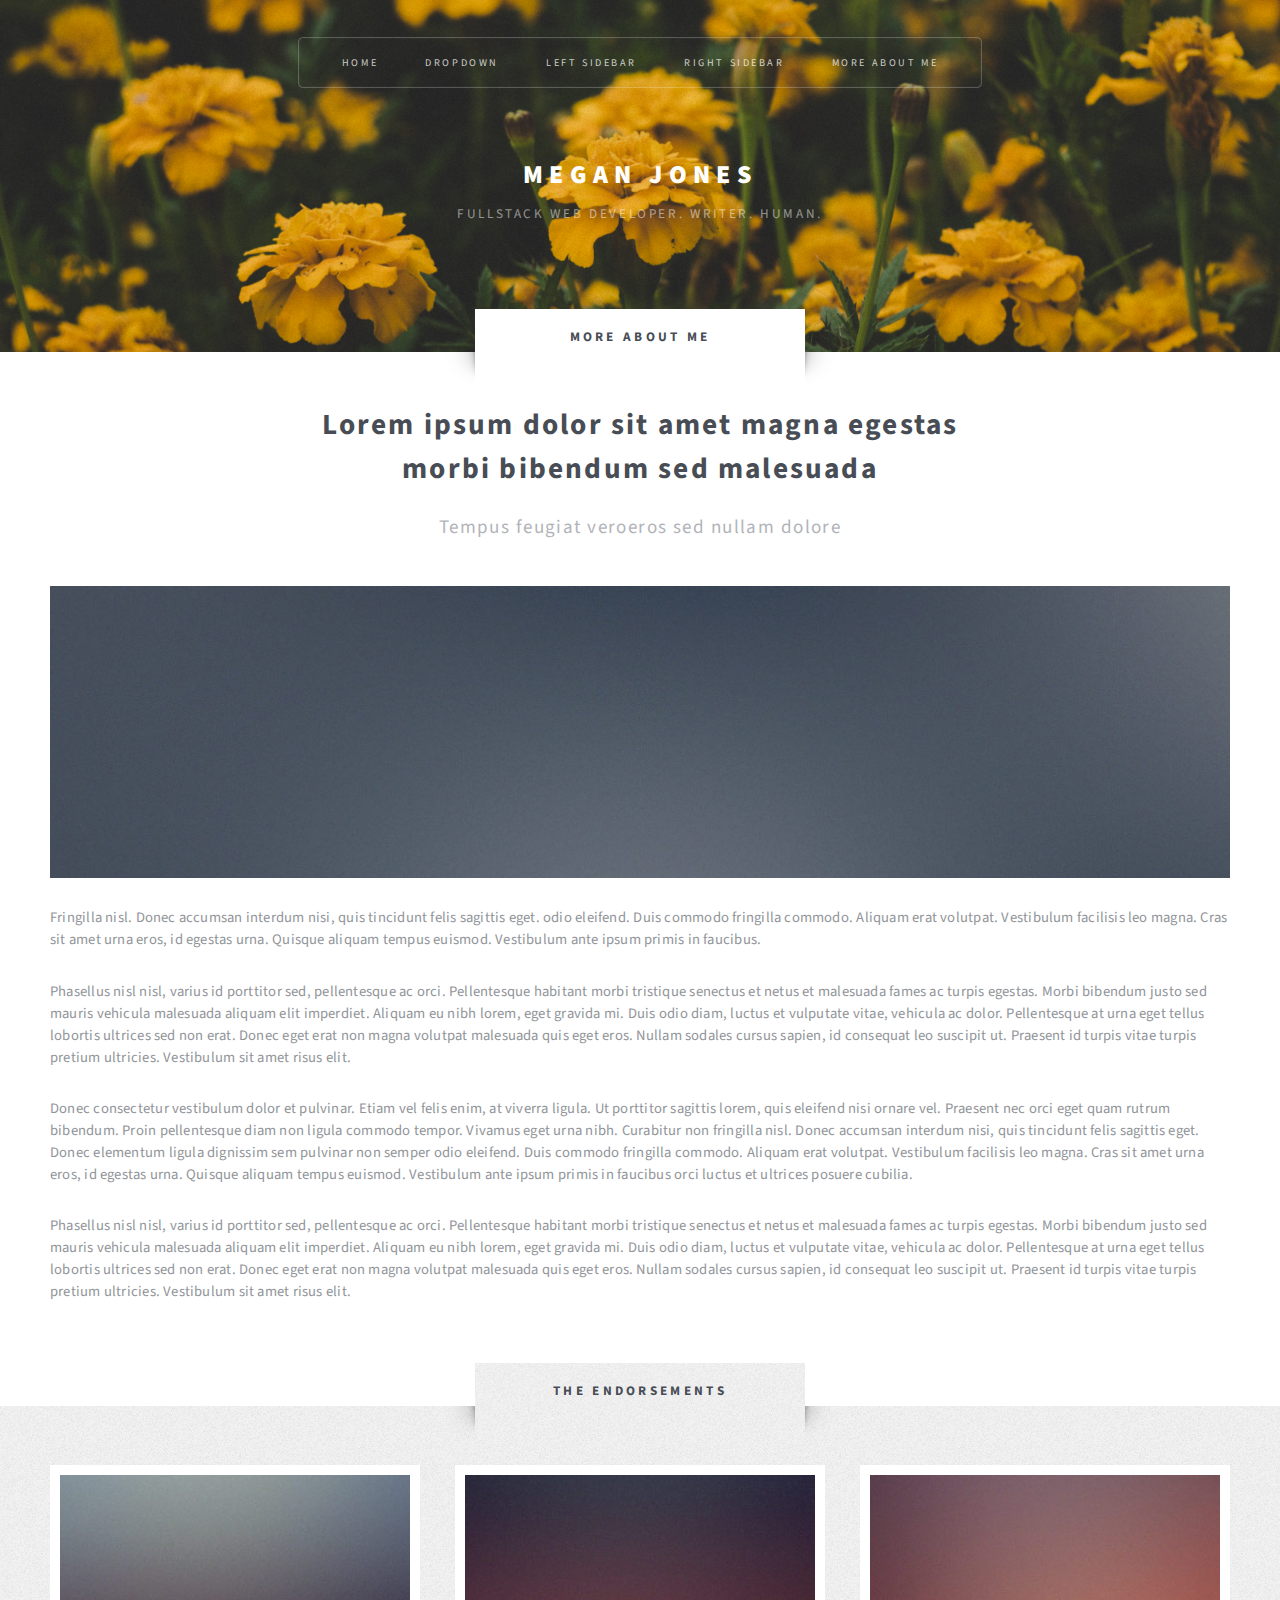
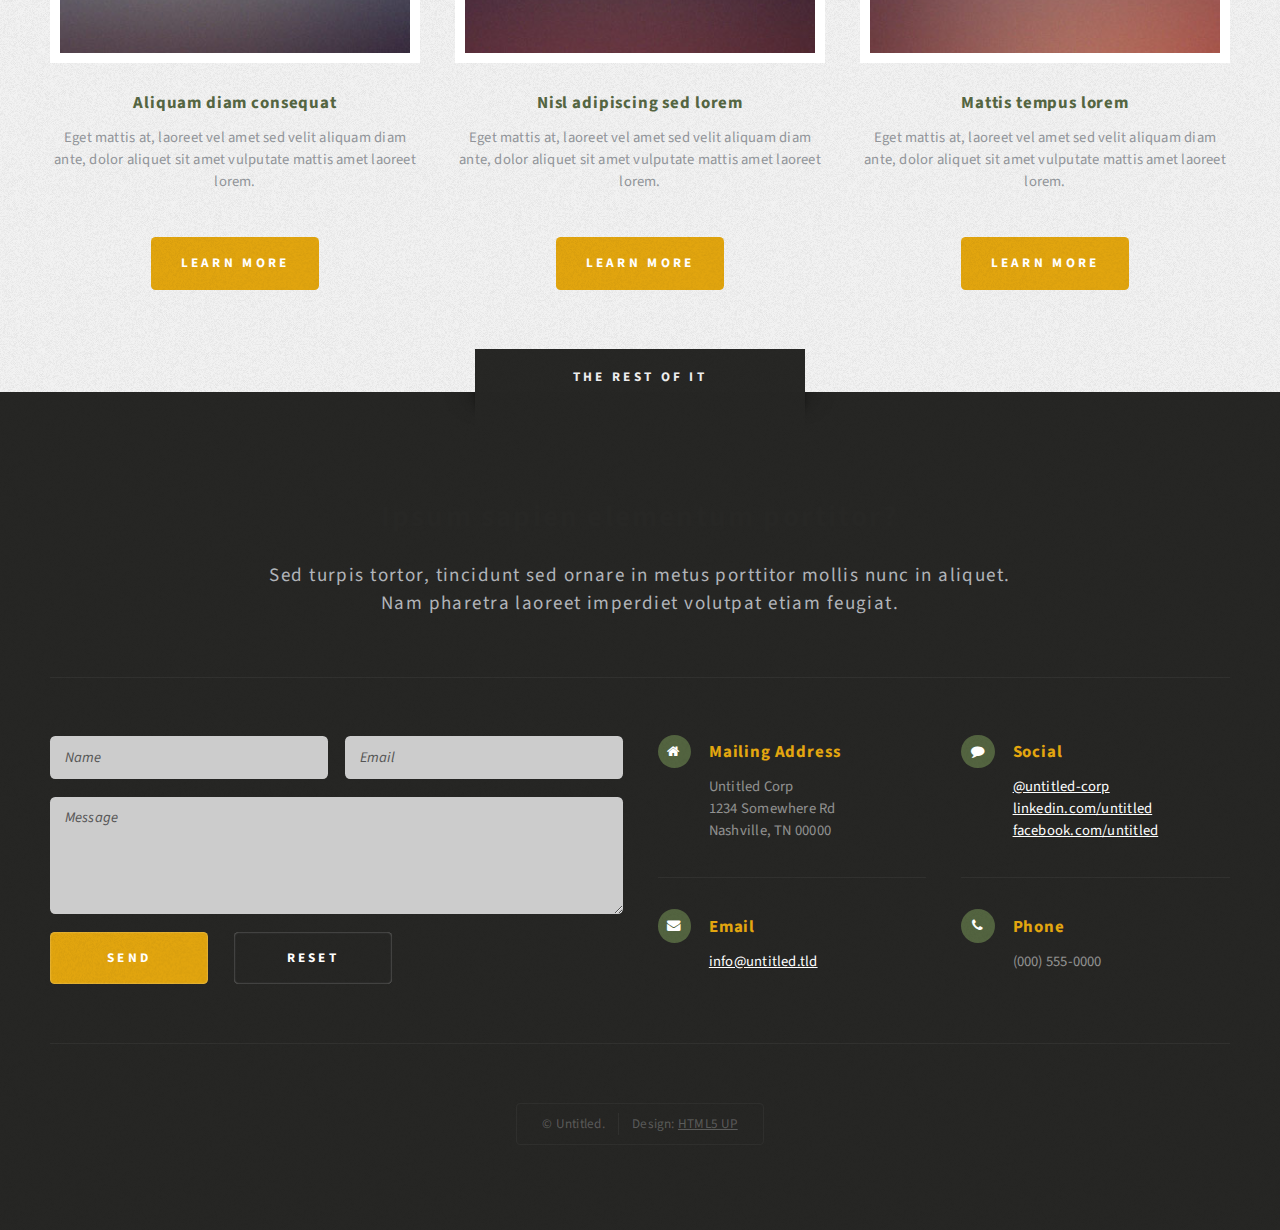
<file: more-about-me.html>
<!DOCTYPE HTML>
<!--
	Escape Velocity by HTML5 UP
	html5up.net | @ajlkn
	Free for personal and commercial use under the CCA 3.0 license (html5up.net/license)
-->
<html>
	<head>
		<title>Megan Jones</title>
		<meta charset="utf-8" />
		<meta name="viewport" content="width=device-width, initial-scale=1, user-scalable=no" />
		<link rel="stylesheet" href="assets/css/main.css" />
	</head>
	<body class="no-sidebar is-preload">
		<div id="page-wrapper">

			<!-- Header -->
			<section id="header" class="wrapper">

				<!-- Logo -->
					<div id="logo">
						<h1><a href="index.html">Megan Jones</a></h1>
						<p>fullstack web developer. writer. human.</p>
					</div>

				<!-- Nav -->
					<nav id="nav">
						<ul>
							<li class="current"><a href="index.html">Home</a></li>
							<li>
								<a href="#">Dropdown</a>
								<ul>
									<li><a href="#">About Me</a></li>
									<li><a href="#">Resume</a></li>
									<li><a href="#">Writings</a></li>
									<li>
										<a href="#">Portfolio</a>
										<ul>
											<li><a href="#">Project 1</a></li>
											<li><a href="#">Project 2</a></li>
											<li><a href="#">Project 3</a></li>
											<li><a href="#">Project 4</a></li>
											<li><a href="#">Project 5</a></li>
										</ul>
									</li>
									<li><a href="#">Contact Me</a></li>
								</ul>
							</li>
							<li><a href="left-sidebar.html">Left Sidebar</a></li>
							<li><a href="right-sidebar.html">Right Sidebar</a></li>
							<li><a href="more-about-me.html">More About Me</a></li>
						</ul>
					</nav>


				</section>

			<!-- Main -->
				<div id="main" class="wrapper style2">
					<div class="title">More About Me</div>
					<div class="container">

						<!-- Content -->
							<div id="content">
								<article class="box post">
									<header class="style1">
										<h2>Lorem ipsum dolor sit amet magna egestas<br class="mobile-hide" />
										morbi bibendum sed malesuada</h2>
										<p>Tempus feugiat veroeros sed nullam dolore</p>
									</header>
									<a href="#" class="image featured">
										<img src="images/pic01.jpg" alt="" />
									</a>
									<p>Fringilla nisl. Donec accumsan interdum nisi, quis tincidunt felis sagittis eget.
									odio eleifend. Duis commodo fringilla commodo. Aliquam erat volutpat. Vestibulum
									facilisis leo magna. Cras sit amet urna eros, id egestas urna. Quisque aliquam
									tempus euismod. Vestibulum ante ipsum primis in faucibus.</p>
									<p>Phasellus nisl nisl, varius id porttitor sed, pellentesque ac orci. Pellentesque
									habitant morbi tristique senectus et netus et malesuada fames ac turpis egestas. Morbi
									bibendum justo sed mauris vehicula malesuada aliquam elit imperdiet. Aliquam eu nibh
									lorem, eget gravida mi. Duis odio diam, luctus et vulputate vitae, vehicula ac dolor.
									Pellentesque at urna eget tellus lobortis ultrices sed non erat. Donec eget erat non
									magna volutpat malesuada quis eget eros. Nullam sodales cursus sapien, id consequat
									leo suscipit ut. Praesent id turpis vitae turpis pretium ultricies. Vestibulum sit
									amet risus elit.</p>
									<p>Donec consectetur vestibulum dolor et pulvinar. Etiam vel felis enim, at viverra
									ligula. Ut porttitor sagittis lorem, quis eleifend nisi ornare vel. Praesent nec orci
									eget quam rutrum bibendum. Proin pellentesque diam non ligula commodo tempor. Vivamus
									eget urna nibh. Curabitur non fringilla nisl. Donec accumsan interdum nisi, quis
									tincidunt felis sagittis eget. Donec elementum ligula dignissim sem pulvinar non semper
									odio eleifend. Duis commodo fringilla commodo. Aliquam erat volutpat. Vestibulum
									facilisis leo magna. Cras sit amet urna eros, id egestas urna. Quisque aliquam
									tempus euismod. Vestibulum ante ipsum primis in faucibus orci luctus et ultrices
									posuere cubilia.</p>
									<p>Phasellus nisl nisl, varius id porttitor sed, pellentesque ac orci. Pellentesque
									habitant morbi tristique senectus et netus et malesuada fames ac turpis egestas. Morbi
									bibendum justo sed mauris vehicula malesuada aliquam elit imperdiet. Aliquam eu nibh
									lorem, eget gravida mi. Duis odio diam, luctus et vulputate vitae, vehicula ac dolor.
									Pellentesque at urna eget tellus lobortis ultrices sed non erat. Donec eget erat non
									magna volutpat malesuada quis eget eros. Nullam sodales cursus sapien, id consequat
									leo suscipit ut. Praesent id turpis vitae turpis pretium ultricies. Vestibulum sit
									amet risus elit.</p>
								</article>
							</div>

					</div>
				</div>

			<!-- Highlights -->
				<section id="highlights" class="wrapper style3">
					<div class="title">The Endorsements</div>
					<div class="container">
						<div class="row aln-center">
							<div class="col-4 col-12-medium">
								<section class="highlight">
									<a href="#" class="image featured"><img src="images/pic02.jpg" alt="" /></a>
									<h3><a href="#">Aliquam diam consequat</a></h3>
									<p>Eget mattis at, laoreet vel amet sed velit aliquam diam ante, dolor aliquet sit amet vulputate mattis amet laoreet lorem.</p>
									<ul class="actions">
										<li><a href="#" class="button style1">Learn More</a></li>
									</ul>
								</section>
							</div>
							<div class="col-4 col-12-medium">
								<section class="highlight">
									<a href="#" class="image featured"><img src="images/pic03.jpg" alt="" /></a>
									<h3><a href="#">Nisl adipiscing sed lorem</a></h3>
									<p>Eget mattis at, laoreet vel amet sed velit aliquam diam ante, dolor aliquet sit amet vulputate mattis amet laoreet lorem.</p>
									<ul class="actions">
										<li><a href="#" class="button style1">Learn More</a></li>
									</ul>
								</section>
							</div>
							<div class="col-4 col-12-medium">
								<section class="highlight">
									<a href="#" class="image featured"><img src="images/pic04.jpg" alt="" /></a>
									<h3><a href="#">Mattis tempus lorem</a></h3>
									<p>Eget mattis at, laoreet vel amet sed velit aliquam diam ante, dolor aliquet sit amet vulputate mattis amet laoreet lorem.</p>
									<ul class="actions">
										<li><a href="#" class="button style1">Learn More</a></li>
									</ul>
								</section>
							</div>
						</div>
					</div>
				</section>

			<!-- Footer -->
				<section id="footer" class="wrapper">
					<div class="title">The Rest Of It</div>
					<div class="container">
						<header class="style1">
							<h2>Ipsum sapien elementum portitor?</h2>
							<p>
								Sed turpis tortor, tincidunt sed ornare in metus porttitor mollis nunc in aliquet.<br />
								Nam pharetra laoreet imperdiet volutpat etiam feugiat.
							</p>
						</header>
						<div class="row">
							<div class="col-6 col-12-medium">

								<!-- Contact Form -->
									<section>
										<form method="post" action="#">
											<div class="row gtr-50">
												<div class="col-6 col-12-small">
													<input type="text" name="name" id="contact-name" placeholder="Name" />
												</div>
												<div class="col-6 col-12-small">
													<input type="text" name="email" id="contact-email" placeholder="Email" />
												</div>
												<div class="col-12">
													<textarea name="message" id="contact-message" placeholder="Message" rows="4"></textarea>
												</div>
												<div class="col-12">
													<ul class="actions">
														<li><input type="submit" class="style1" value="Send" /></li>
														<li><input type="reset" class="style2" value="Reset" /></li>
													</ul>
												</div>
											</div>
										</form>
									</section>

							</div>
							<div class="col-6 col-12-medium">

								<!-- Contact -->
									<section class="feature-list small">
										<div class="row">
											<div class="col-6 col-12-small">
												<section>
													<h3 class="icon fa-home">Mailing Address</h3>
													<p>
														Untitled Corp<br />
														1234 Somewhere Rd<br />
														Nashville, TN 00000
													</p>
												</section>
											</div>
											<div class="col-6 col-12-small">
												<section>
													<h3 class="icon fa-comment">Social</h3>
													<p>
														<a href="#">@untitled-corp</a><br />
														<a href="#">linkedin.com/untitled</a><br />
														<a href="#">facebook.com/untitled</a>
													</p>
												</section>
											</div>
											<div class="col-6 col-12-small">
												<section>
													<h3 class="icon fa-envelope">Email</h3>
													<p>
														<a href="#">info@untitled.tld</a>
													</p>
												</section>
											</div>
											<div class="col-6 col-12-small">
												<section>
													<h3 class="icon fa-phone">Phone</h3>
													<p>
														(000) 555-0000
													</p>
												</section>
											</div>
										</div>
									</section>

							</div>
						</div>
						<div id="copyright">
							<ul>
								<li>&copy; Untitled.</li><li>Design: <a href="http://html5up.net">HTML5 UP</a></li>
							</ul>
						</div>
					</div>
				</section>

		</div>

		<!-- Scripts -->
			<script src="assets/js/jquery.min.js"></script>
			<script src="assets/js/jquery.dropotron.min.js"></script>
			<script src="assets/js/browser.min.js"></script>
			<script src="assets/js/breakpoints.min.js"></script>
			<script src="assets/js/util.js"></script>
			<script src="assets/js/main.js"></script>

	</body>
</html>
</file>
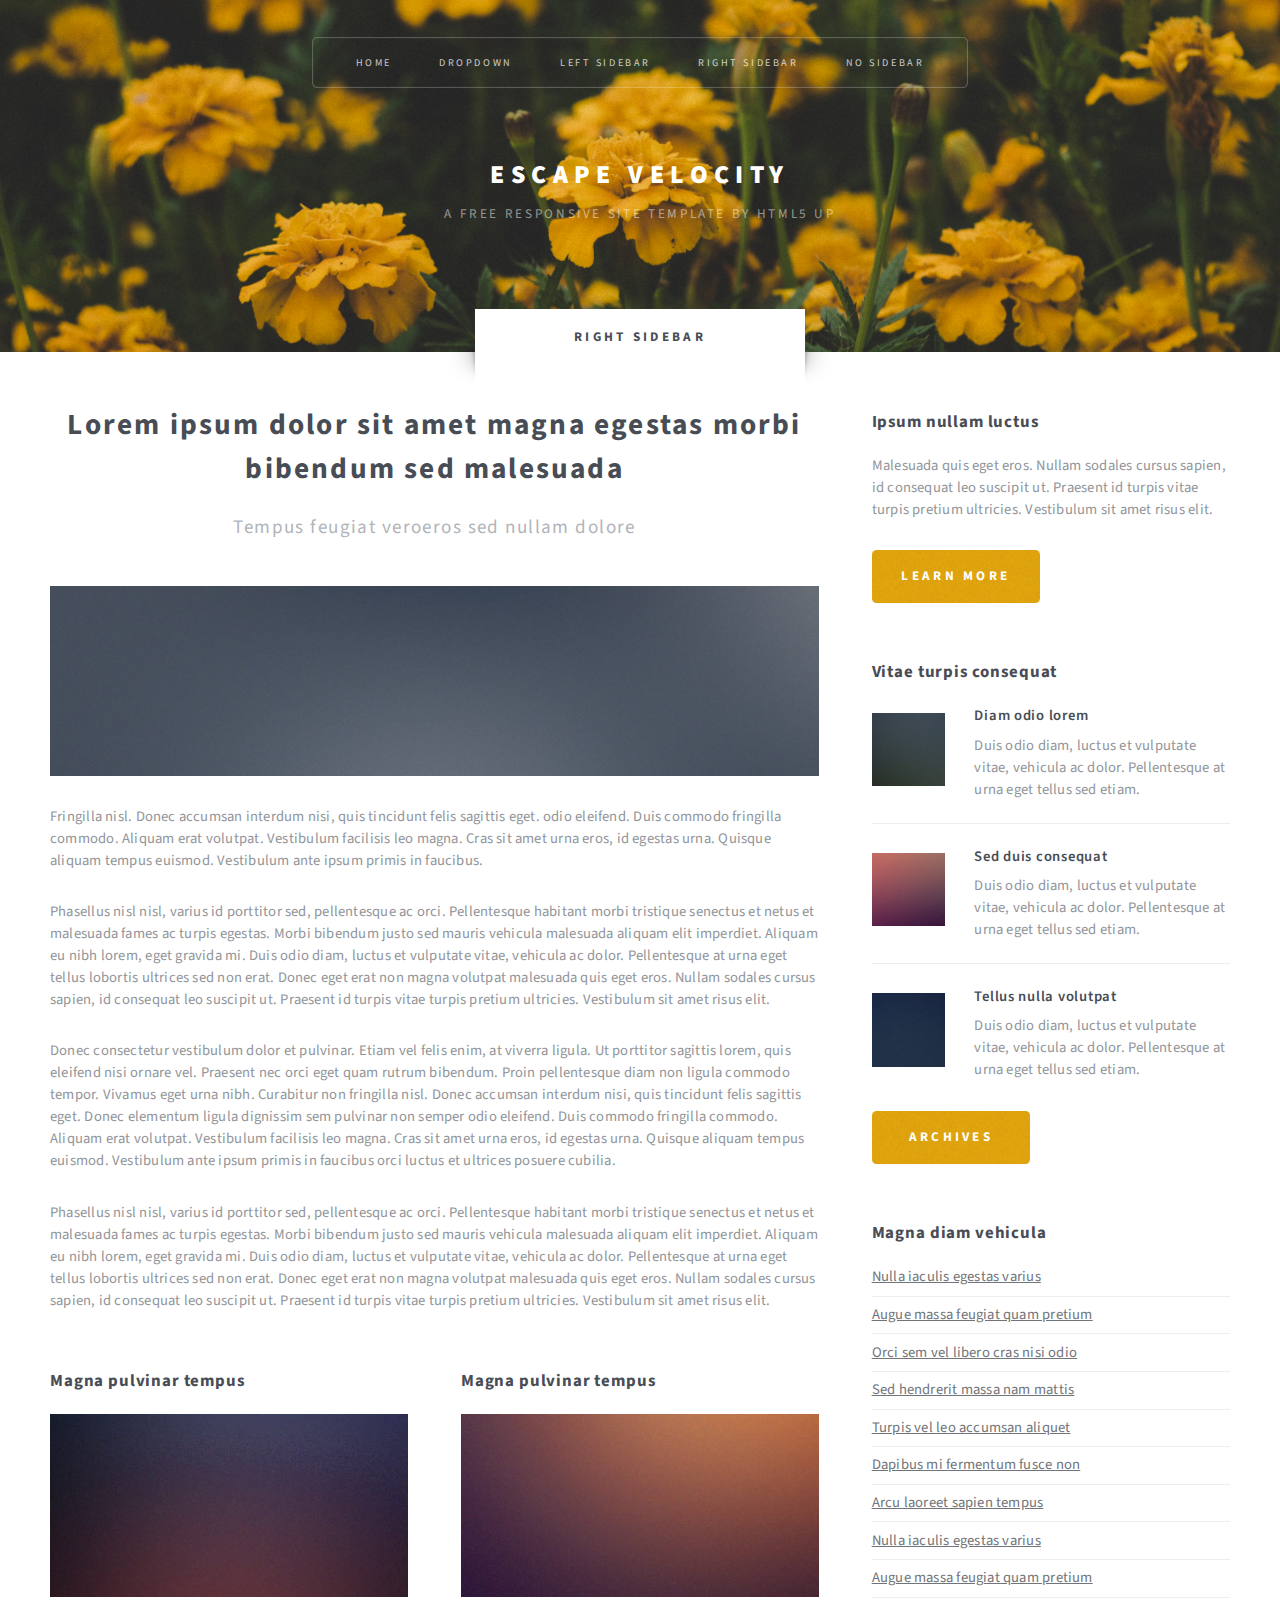
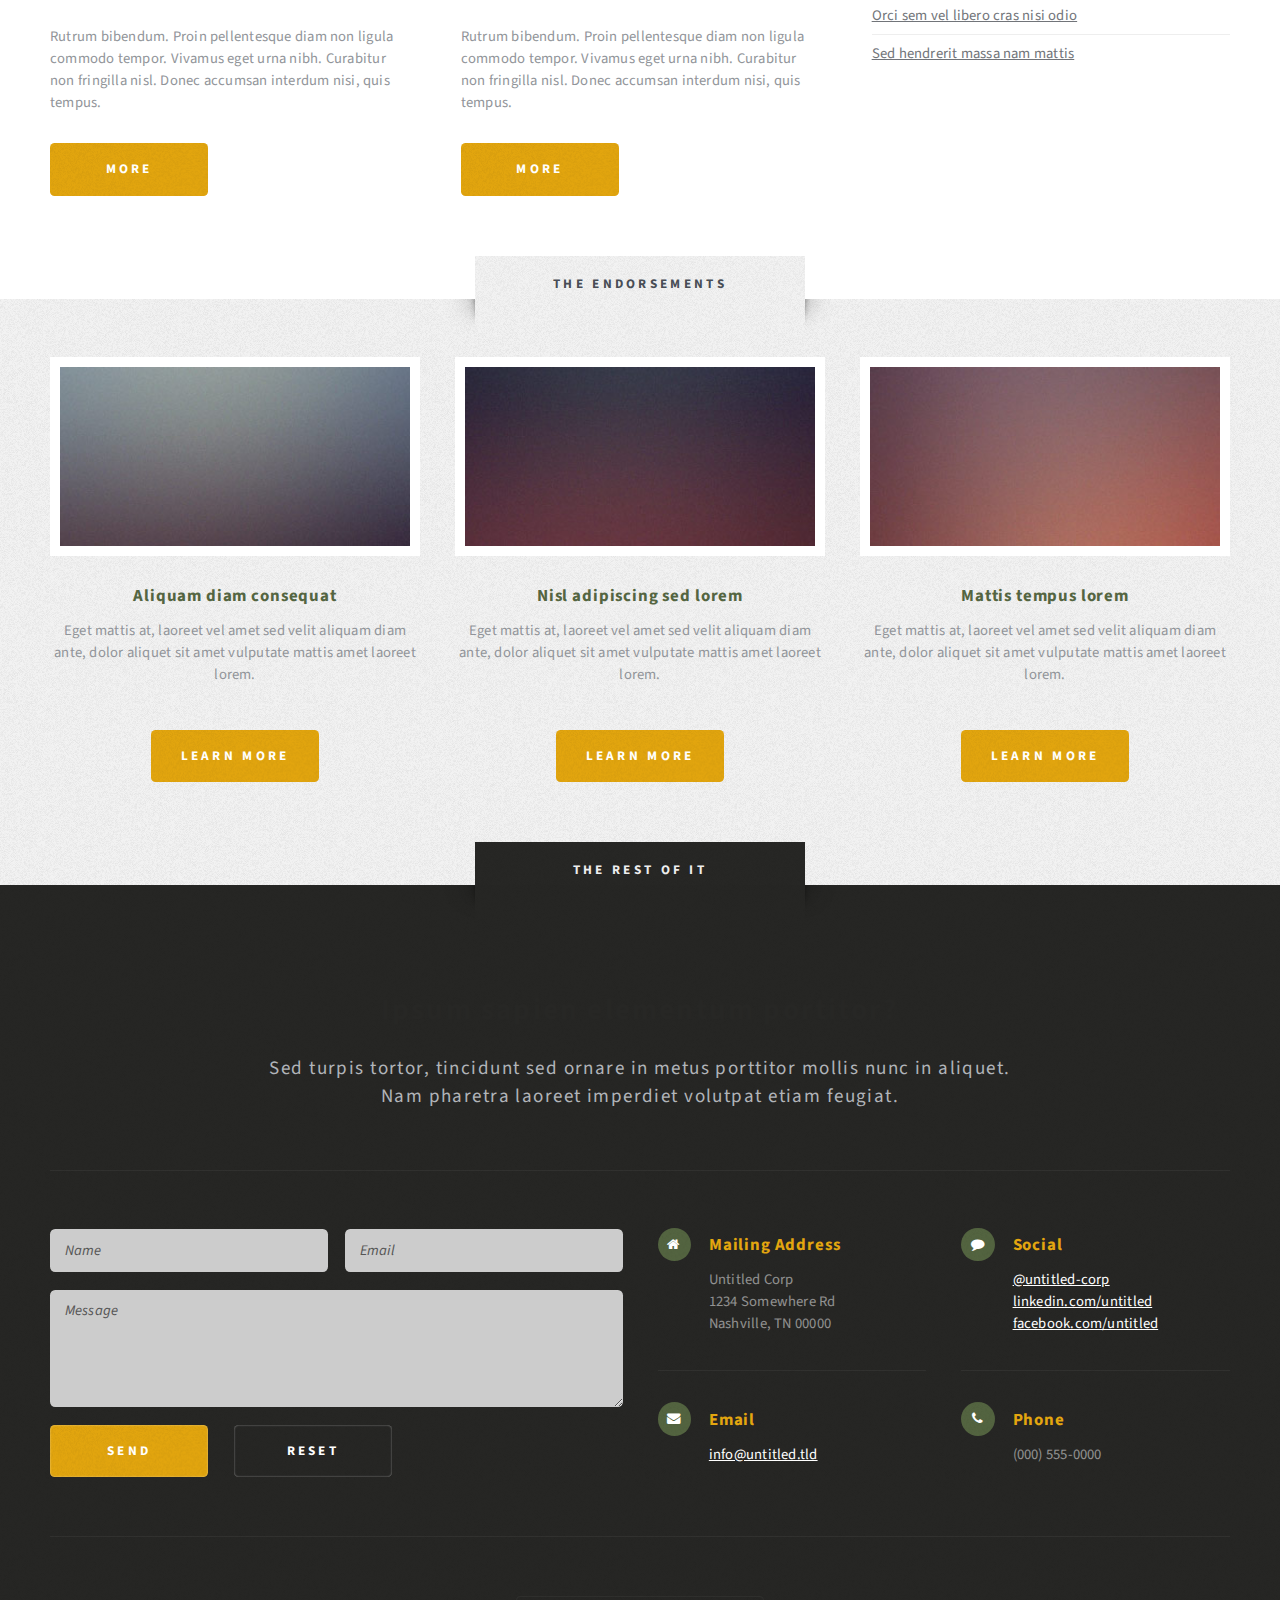
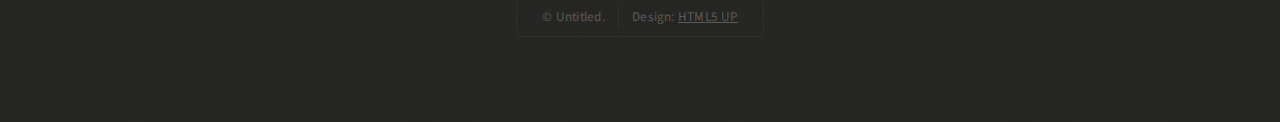
<file: right-sidebar.html>
<!DOCTYPE HTML>
<!--
	Escape Velocity by HTML5 UP
	html5up.net | @ajlkn
	Free for personal and commercial use under the CCA 3.0 license (html5up.net/license)
-->
<html>
	<head>
		<title>Right Sidebar - Escape Velocity by HTML5 UP</title>
		<meta charset="utf-8" />
		<meta name="viewport" content="width=device-width, initial-scale=1, user-scalable=no" />
		<link rel="stylesheet" href="assets/css/main.css" />
	</head>
	<body class="right-sidebar is-preload">
		<div id="page-wrapper">

			<!-- Header -->
				<section id="header" class="wrapper">

					<!-- Logo -->
						<div id="logo">
							<h1><a href="index.html">Escape Velocity</a></h1>
							<p>A free responsive site template by HTML5 UP</p>
						</div>

					<!-- Nav -->
						<nav id="nav">
							<ul>
								<li><a href="index.html">Home</a></li>
								<li>
									<a href="#">Dropdown</a>
									<ul>
										<li><a href="#">Lorem ipsum</a></li>
										<li><a href="#">Magna veroeros</a></li>
										<li><a href="#">Etiam nisl</a></li>
										<li>
											<a href="#">Sed consequat</a>
											<ul>
												<li><a href="#">Lorem dolor</a></li>
												<li><a href="#">Amet consequat</a></li>
												<li><a href="#">Magna phasellus</a></li>
												<li><a href="#">Etiam nisl</a></li>
												<li><a href="#">Sed feugiat</a></li>
											</ul>
										</li>
										<li><a href="#">Nisl tempus</a></li>
									</ul>
								</li>
								<li><a href="left-sidebar.html">Left Sidebar</a></li>
								<li class="current"><a href="right-sidebar.html">Right Sidebar</a></li>
								<li><a href="no-sidebar.html">No Sidebar</a></li>
							</ul>
						</nav>

				</section>

			<!-- Main -->
				<section id="main" class="wrapper style2">
					<div class="title">Right Sidebar</div>
					<div class="container">
						<div class="row gtr-150">
							<div class="col-8 col-12-medium">

								<!-- Content -->
									<div id="content">
										<article class="box post">
											<header class="style1">
												<h2>Lorem ipsum dolor sit amet magna egestas morbi bibendum sed malesuada</h2>
												<p>Tempus feugiat veroeros sed nullam dolore</p>
											</header>
											<a href="#" class="image featured">
												<img src="images/pic01.jpg" alt="" />
											</a>
											<p>Fringilla nisl. Donec accumsan interdum nisi, quis tincidunt felis sagittis eget.
											odio eleifend. Duis commodo fringilla commodo. Aliquam erat volutpat. Vestibulum
											facilisis leo magna. Cras sit amet urna eros, id egestas urna. Quisque aliquam
											tempus euismod. Vestibulum ante ipsum primis in faucibus.</p>
											<p>Phasellus nisl nisl, varius id porttitor sed, pellentesque ac orci. Pellentesque
											habitant morbi tristique senectus et netus et malesuada fames ac turpis egestas. Morbi
											bibendum justo sed mauris vehicula malesuada aliquam elit imperdiet. Aliquam eu nibh
											lorem, eget gravida mi. Duis odio diam, luctus et vulputate vitae, vehicula ac dolor.
											Pellentesque at urna eget tellus lobortis ultrices sed non erat. Donec eget erat non
											magna volutpat malesuada quis eget eros. Nullam sodales cursus sapien, id consequat
											leo suscipit ut. Praesent id turpis vitae turpis pretium ultricies. Vestibulum sit
											amet risus elit.</p>
											<p>Donec consectetur vestibulum dolor et pulvinar. Etiam vel felis enim, at viverra
											ligula. Ut porttitor sagittis lorem, quis eleifend nisi ornare vel. Praesent nec orci
											eget quam rutrum bibendum. Proin pellentesque diam non ligula commodo tempor. Vivamus
											eget urna nibh. Curabitur non fringilla nisl. Donec accumsan interdum nisi, quis
											tincidunt felis sagittis eget. Donec elementum ligula dignissim sem pulvinar non semper
											odio eleifend. Duis commodo fringilla commodo. Aliquam erat volutpat. Vestibulum
											facilisis leo magna. Cras sit amet urna eros, id egestas urna. Quisque aliquam
											tempus euismod. Vestibulum ante ipsum primis in faucibus orci luctus et ultrices
											posuere cubilia.</p>
											<p>Phasellus nisl nisl, varius id porttitor sed, pellentesque ac orci. Pellentesque
											habitant morbi tristique senectus et netus et malesuada fames ac turpis egestas. Morbi
											bibendum justo sed mauris vehicula malesuada aliquam elit imperdiet. Aliquam eu nibh
											lorem, eget gravida mi. Duis odio diam, luctus et vulputate vitae, vehicula ac dolor.
											Pellentesque at urna eget tellus lobortis ultrices sed non erat. Donec eget erat non
											magna volutpat malesuada quis eget eros. Nullam sodales cursus sapien, id consequat
											leo suscipit ut. Praesent id turpis vitae turpis pretium ultricies. Vestibulum sit
											amet risus elit.</p>
										</article>
										<div class="row gtr-150">
											<div class="col-6 col-12-small">
												<section class="box">
													<header>
														<h2>Magna pulvinar tempus</h2>
													</header>
													<a href="#" class="image featured"><img src="images/pic05.jpg" alt="" /></a>
													<p>Rutrum bibendum. Proin pellentesque diam non ligula commodo tempor. Vivamus
													eget urna nibh. Curabitur non fringilla nisl. Donec accumsan interdum nisi, quis
													tempus.</p>
													<a href="#" class="button style1">More</a>
												</section>
											</div>
											<div class="col-6 col-12-small">
												<section class="box">
													<header>
														<h2>Magna pulvinar tempus</h2>
													</header>
													<a href="#" class="image featured"><img src="images/pic06.jpg" alt="" /></a>
													<p>Rutrum bibendum. Proin pellentesque diam non ligula commodo tempor. Vivamus
													eget urna nibh. Curabitur non fringilla nisl. Donec accumsan interdum nisi, quis
													tempus.</p>
													<a href="#" class="button style1">More</a>
												</section>
											</div>
										</div>
									</div>

							</div>
							<div class="col-4 col-12-medium">

								<!-- Sidebar -->
									<div id="sidebar">
										<section class="box">
											<header>
												<h2>Ipsum nullam luctus</h2>
											</header>
											<p>Malesuada quis eget eros. Nullam sodales cursus sapien, id consequat
											leo suscipit ut. Praesent id turpis vitae turpis pretium ultricies. Vestibulum sit
											amet risus elit.</p>
											<a href="#" class="button style1">Learn More</a>
										</section>
										<section class="box">
											<header>
												<h2>Vitae turpis consequat</h2>
											</header>
											<ul class="style2">
												<li>
													<article class="box post-excerpt">
														<a href="#" class="image left"><img src="images/pic08.jpg" alt="" /></a>
														<h3><a href="#">Diam odio lorem</a></h3>
														<p>Duis odio diam, luctus et vulputate vitae, vehicula ac dolor. Pellentesque at urna eget tellus sed etiam.</p>
													</article>
												</li>
												<li>
													<article class="box post-excerpt">
														<a href="#" class="image left"><img src="images/pic09.jpg" alt="" /></a>
														<h3><a href="#">Sed duis consequat</a></h3>
														<p>Duis odio diam, luctus et vulputate vitae, vehicula ac dolor. Pellentesque at urna eget tellus sed etiam.</p>
													</article>
												</li>
												<li>
													<article class="box post-excerpt">
														<a href="#" class="image left"><img src="images/pic10.jpg" alt="" /></a>
														<h3><a href="#">Tellus nulla volutpat</a></h3>
														<p>Duis odio diam, luctus et vulputate vitae, vehicula ac dolor. Pellentesque at urna eget tellus sed etiam.</p>
													</article>
												</li>
											</ul>
											<a href="#" class="button style1">Archives</a>
										</section>
										<section class="box">
											<header>
												<h2>Magna diam vehicula</h2>
											</header>
											<ul class="style3">
												<li><a href="#">Nulla iaculis egestas varius</a></li>
												<li><a href="#">Augue massa feugiat quam pretium</a></li>
												<li><a href="#">Orci sem vel libero cras nisi odio</a></li>
												<li><a href="#">Sed hendrerit massa nam mattis</a></li>
												<li><a href="#">Turpis vel leo accumsan aliquet</a></li>
												<li><a href="#">Dapibus mi fermentum fusce non</a></li>
												<li><a href="#">Arcu laoreet sapien tempus</a></li>
												<li><a href="#">Nulla iaculis egestas varius</a></li>
												<li><a href="#">Augue massa feugiat quam pretium</a></li>
												<li><a href="#">Orci sem vel libero cras nisi odio</a></li>
												<li><a href="#">Sed hendrerit massa nam mattis</a></li>
											</ul>
										</section>
									</div>

							</div>
						</div>
					</div>
				</section>

			<!-- Highlights -->
				<section id="highlights" class="wrapper style3">
					<div class="title">The Endorsements</div>
					<div class="container">
						<div class="row aln-center">
							<div class="col-4 col-12-medium">
								<section class="highlight">
									<a href="#" class="image featured"><img src="images/pic02.jpg" alt="" /></a>
									<h3><a href="#">Aliquam diam consequat</a></h3>
									<p>Eget mattis at, laoreet vel amet sed velit aliquam diam ante, dolor aliquet sit amet vulputate mattis amet laoreet lorem.</p>
									<ul class="actions">
										<li><a href="#" class="button style1">Learn More</a></li>
									</ul>
								</section>
							</div>
							<div class="col-4 col-12-medium">
								<section class="highlight">
									<a href="#" class="image featured"><img src="images/pic03.jpg" alt="" /></a>
									<h3><a href="#">Nisl adipiscing sed lorem</a></h3>
									<p>Eget mattis at, laoreet vel amet sed velit aliquam diam ante, dolor aliquet sit amet vulputate mattis amet laoreet lorem.</p>
									<ul class="actions">
										<li><a href="#" class="button style1">Learn More</a></li>
									</ul>
								</section>
							</div>
							<div class="col-4 col-12-medium">
								<section class="highlight">
									<a href="#" class="image featured"><img src="images/pic04.jpg" alt="" /></a>
									<h3><a href="#">Mattis tempus lorem</a></h3>
									<p>Eget mattis at, laoreet vel amet sed velit aliquam diam ante, dolor aliquet sit amet vulputate mattis amet laoreet lorem.</p>
									<ul class="actions">
										<li><a href="#" class="button style1">Learn More</a></li>
									</ul>
								</section>
							</div>
						</div>
					</div>
				</section>

			<!-- Footer -->
				<section id="footer" class="wrapper">
					<div class="title">The Rest Of It</div>
					<div class="container">
						<header class="style1">
							<h2>Ipsum sapien elementum portitor?</h2>
							<p>
								Sed turpis tortor, tincidunt sed ornare in metus porttitor mollis nunc in aliquet.<br />
								Nam pharetra laoreet imperdiet volutpat etiam feugiat.
							</p>
						</header>
						<div class="row">
							<div class="col-6 col-12-medium">

								<!-- Contact Form -->
									<section>
										<form method="post" action="#">
											<div class="row gtr-50">
												<div class="col-6 col-12-small">
													<input type="text" name="name" id="contact-name" placeholder="Name" />
												</div>
												<div class="col-6 col-12-small">
													<input type="text" name="email" id="contact-email" placeholder="Email" />
												</div>
												<div class="col-12">
													<textarea name="message" id="contact-message" placeholder="Message" rows="4"></textarea>
												</div>
												<div class="col-12">
													<ul class="actions">
														<li><input type="submit" class="style1" value="Send" /></li>
														<li><input type="reset" class="style2" value="Reset" /></li>
													</ul>
												</div>
											</div>
										</form>
									</section>

							</div>
							<div class="col-6 col-12-medium">

								<!-- Contact -->
									<section class="feature-list small">
										<div class="row">
											<div class="col-6 col-12-small">
												<section>
													<h3 class="icon fa-home">Mailing Address</h3>
													<p>
														Untitled Corp<br />
														1234 Somewhere Rd<br />
														Nashville, TN 00000
													</p>
												</section>
											</div>
											<div class="col-6 col-12-small">
												<section>
													<h3 class="icon fa-comment">Social</h3>
													<p>
														<a href="#">@untitled-corp</a><br />
														<a href="#">linkedin.com/untitled</a><br />
														<a href="#">facebook.com/untitled</a>
													</p>
												</section>
											</div>
											<div class="col-6 col-12-small">
												<section>
													<h3 class="icon fa-envelope">Email</h3>
													<p>
														<a href="#">info@untitled.tld</a>
													</p>
												</section>
											</div>
											<div class="col-6 col-12-small">
												<section>
													<h3 class="icon fa-phone">Phone</h3>
													<p>
														(000) 555-0000
													</p>
												</section>
											</div>
										</div>
									</section>

							</div>
						</div>
						<div id="copyright">
							<ul>
								<li>&copy; Untitled.</li><li>Design: <a href="http://html5up.net">HTML5 UP</a></li>
							</ul>
						</div>
					</div>
				</section>

		</div>

		<!-- Scripts -->
			<script src="assets/js/jquery.min.js"></script>
			<script src="assets/js/jquery.dropotron.min.js"></script>
			<script src="assets/js/browser.min.js"></script>
			<script src="assets/js/breakpoints.min.js"></script>
			<script src="assets/js/util.js"></script>
			<script src="assets/js/main.js"></script>

	</body>
</html>
</file>
<file: assets/css/main.css>
@import url("font-awesome.min.css");
@import url("https://fonts.googleapis.com/css?family=Source+Sans+Pro:400,400italic,700,900");

/*
	Escape Velocity by HTML5 UP
	html5up.net | @ajlkn
	Free for personal and commercial use under the CCA 3.0 license (html5up.net/license)
*/

html, body, div, span, applet, object,
iframe, h1, h2, h3, h4, h5, h6, p, blockquote,
pre, a, abbr, acronym, address, big, cite,
code, del, dfn, em, img, ins, kbd, q, s, samp,
small, strike, strong, sub, sup, tt, var, b,
u, i, center, dl, dt, dd, ol, ul, li, fieldset,
form, label, legend, table, caption, tbody,
tfoot, thead, tr, th, td, article, aside,
canvas, details, embed, figure, figcaption,
footer, header, hgroup, menu, nav, output, ruby,
section, summary, time, mark, audio, video {
	margin: 0;
	padding: 0;
	border: 0;
	font-size: 100%;
	font: inherit;
	vertical-align: baseline;}

article, aside, details, figcaption, figure,
footer, header, hgroup, menu, nav, section {
	display: block;}

body {
	line-height: 1;
}

ol, ul {
	list-style: none;
}

blockquote, q {
	quotes: none;
}

	blockquote:before, blockquote:after, q:before, q:after {
		content: '';
		content: none;
	}

table {
	border-collapse: collapse;
	border-spacing: 0;
}

body {
	-webkit-text-size-adjust: none;
}

mark {
	background-color: transparent;
	color: inherit;
}

input::-moz-focus-inner {
	border: 0;
	padding: 0;
}

input, select, textarea {
	-moz-appearance: none;
	-webkit-appearance: none;
	-ms-appearance: none;
	appearance: none;
}

/* Basic */

	@-ms-viewport {
		width: device-width;
	}

	html {
		box-sizing: border-box;
	}

	*, *:before, *:after {
		box-sizing: inherit;
	}

	body.is-preload *, body.is-preload *:before, body.is-preload *:after {
		-moz-animation: none !important;
		-webkit-animation: none !important;
		-ms-animation: none !important;
		animation: none !important;
		-moz-transition: none !important;
		-webkit-transition: none !important;
		-ms-transition: none !important;
		transition: none !important;
	}

	body, input, textarea, select {
		font-family: 'Source Sans Pro', sans-serif;
		font-weight: 400;
		color: #919499;
		font-size: 14pt;
		line-height: 1.75em;
		letter-spacing: 0.025em;
	}

	h1, h2, h3, h4, h5, h6 {
		font-weight: 700;
		color: #484d55;
	}

		h1 a, h2 a, h3 a, h4 a, h5 a, h6 a {
			color: inherit;
			text-decoration: none;
		}

	a {
		-moz-transition: color .25s ease-in-out;
		-webkit-transition: color .25s ease-in-out;
		-ms-transition: color .25s ease-in-out;
		transition: color .25s ease-in-out;
		text-decoration: underline;
		color: #717479;
	}

		a:hover {
			text-decoration: none;
		}

	strong, b {
		font-weight: 700;
		color: #484d55;
	}

	blockquote {
		border-left: solid 0.5em #ddd;
		padding: 1em 0 1em 2em;
		font-style: italic;
	}

	em, i {
		font-style: italic;
	}

	hr {
		border: 0;
		border-top: solid 1px #ddd;
		margin: 2em 0 2em 0;
	}

	sub {
		position: relative;
		top: 0.5em;
		font-size: 0.8em;
	}

	sup {
		position: relative;
		top: -0.5em;
		font-size: 0.8em;
	}

	.nobr {
		white-space: nowrap;
	}

	br.clear {
		clear: both;
	}

	p, ul, ol, dl, table, blockquote, form {
		margin-bottom: 2em;
	}

/* Container */

	.container {
		margin: 0 auto;
		max-width: 100%;
		width: 68em;
	}

		@media screen and (max-width: 1680px) {

			.container {
				width: 70em;
			}

		}

		@media screen and (max-width: 1280px) {

			.container {
				width: calc(100% - 100px);
			}

		}

		@media screen and (max-width: 980px) {

			.container {
				width: calc(100% - 100px);
			}

		}

		@media screen and (max-width: 736px) {

			.container {
				width: calc(100% - 40px);
			}

		}

/* Row */

	.row {
		display: flex;
		flex-wrap: wrap;
		box-sizing: border-box;
		align-items: stretch;
	}

		.row > * {
			box-sizing: border-box;
		}

		.row.gtr-uniform > * > :last-child {
			margin-bottom: 0;
		}

		.row.aln-left {
			justify-content: flex-start;
		}

		.row.aln-center {
			justify-content: center;
		}

		.row.aln-right {
			justify-content: flex-end;
		}

		.row.aln-top {
			align-items: flex-start;
		}

		.row.aln-middle {
			align-items: center;
		}

		.row.aln-bottom {
			align-items: flex-end;
		}

		.row > .imp {
			order: -1;
		}

		.row > .col-1 {
			width: 8.3333333333%;
		}

		.row > .off-1 {
			margin-left: 8.3333333333%;
		}

		.row > .col-2 {
			width: 16.6666666667%;
		}

		.row > .off-2 {
			margin-left: 16.6666666667%;
		}

		.row > .col-3 {
			width: 25%;
		}

		.row > .off-3 {
			margin-left: 25%;
		}

		.row > .col-4 {
			width: 33.3333333333%;
		}

		.row > .off-4 {
			margin-left: 33.3333333333%;
		}

		.row > .col-5 {
			width: 41.6666666667%;
		}

		.row > .off-5 {
			margin-left: 41.6666666667%;
		}

		.row > .col-6 {
			width: 50%;
		}

		.row > .off-6 {
			margin-left: 50%;
		}

		.row > .col-7 {
			width: 58.3333333333%;
		}

		.row > .off-7 {
			margin-left: 58.3333333333%;
		}

		.row > .col-8 {
			width: 66.6666666667%;
		}

		.row > .off-8 {
			margin-left: 66.6666666667%;
		}

		.row > .col-9 {
			width: 75%;
		}

		.row > .off-9 {
			margin-left: 75%;
		}

		.row > .col-10 {
			width: 83.3333333333%;
		}

		.row > .off-10 {
			margin-left: 83.3333333333%;
		}

		.row > .col-11 {
			width: 91.6666666667%;
		}

		.row > .off-11 {
			margin-left: 91.6666666667%;
		}

		.row > .col-12 {
			width: 100%;
		}

		.row > .off-12 {
			margin-left: 100%;
		}

		.row.gtr-0 {
			margin-top: 0px;
			margin-left: 0px;
		}

			.row.gtr-0 > * {
				padding: 0px 0 0 0px;
			}

			.row.gtr-0.gtr-uniform {
				margin-top: 0px;
			}

				.row.gtr-0.gtr-uniform > * {
					padding-top: 0px;
				}

		.row.gtr-25 {
			margin-top: -12.5px;
			margin-left: -12.5px;
		}

			.row.gtr-25 > * {
				padding: 12.5px 0 0 12.5px;
			}

			.row.gtr-25.gtr-uniform {
				margin-top: -12.5px;
			}

				.row.gtr-25.gtr-uniform > * {
					padding-top: 12.5px;
				}

		.row.gtr-50 {
			margin-top: -25px;
			margin-left: -25px;
		}

			.row.gtr-50 > * {
				padding: 25px 0 0 25px;
			}

			.row.gtr-50.gtr-uniform {
				margin-top: -25px;
			}

				.row.gtr-50.gtr-uniform > * {
					padding-top: 25px;
				}

		.row {
			margin-top: -50px;
			margin-left: -50px;
		}

			.row > * {
				padding: 50px 0 0 50px;
			}

			.row.gtr-uniform {
				margin-top: -50px;
			}

				.row.gtr-uniform > * {
					padding-top: 50px;
				}

		.row.gtr-150 {
			margin-top: -75px;
			margin-left: -75px;
		}

			.row.gtr-150 > * {
				padding: 75px 0 0 75px;
			}

			.row.gtr-150.gtr-uniform {
				margin-top: -75px;
			}

				.row.gtr-150.gtr-uniform > * {
					padding-top: 75px;
				}

		.row.gtr-200 {
			margin-top: -100px;
			margin-left: -100px;
		}

			.row.gtr-200 > * {
				padding: 100px 0 0 100px;
			}

			.row.gtr-200.gtr-uniform {
				margin-top: -100px;
			}

				.row.gtr-200.gtr-uniform > * {
					padding-top: 100px;
				}

		@media screen and (max-width: 1680px) {

			.row {
				display: flex;
				flex-wrap: wrap;
				box-sizing: border-box;
				align-items: stretch;
			}

				.row > * {
					box-sizing: border-box;
				}

				.row.gtr-uniform > * > :last-child {
					margin-bottom: 0;
				}

				.row.aln-left {
					justify-content: flex-start;
				}

				.row.aln-center {
					justify-content: center;
				}

				.row.aln-right {
					justify-content: flex-end;
				}

				.row.aln-top {
					align-items: flex-start;
				}

				.row.aln-middle {
					align-items: center;
				}

				.row.aln-bottom {
					align-items: flex-end;
				}

				.row > .imp-xlarge {
					order: -1;
				}

				.row > .col-1-xlarge {
					width: 8.3333333333%;
				}

				.row > .off-1-xlarge {
					margin-left: 8.3333333333%;
				}

				.row > .col-2-xlarge {
					width: 16.6666666667%;
				}

				.row > .off-2-xlarge {
					margin-left: 16.6666666667%;
				}

				.row > .col-3-xlarge {
					width: 25%;
				}

				.row > .off-3-xlarge {
					margin-left: 25%;
				}

				.row > .col-4-xlarge {
					width: 33.3333333333%;
				}

				.row > .off-4-xlarge {
					margin-left: 33.3333333333%;
				}

				.row > .col-5-xlarge {
					width: 41.6666666667%;
				}

				.row > .off-5-xlarge {
					margin-left: 41.6666666667%;
				}

				.row > .col-6-xlarge {
					width: 50%;
				}

				.row > .off-6-xlarge {
					margin-left: 50%;
				}

				.row > .col-7-xlarge {
					width: 58.3333333333%;
				}

				.row > .off-7-xlarge {
					margin-left: 58.3333333333%;
				}

				.row > .col-8-xlarge {
					width: 66.6666666667%;
				}

				.row > .off-8-xlarge {
					margin-left: 66.6666666667%;
				}

				.row > .col-9-xlarge {
					width: 75%;
				}

				.row > .off-9-xlarge {
					margin-left: 75%;
				}

				.row > .col-10-xlarge {
					width: 83.3333333333%;
				}

				.row > .off-10-xlarge {
					margin-left: 83.3333333333%;
				}

				.row > .col-11-xlarge {
					width: 91.6666666667%;
				}

				.row > .off-11-xlarge {
					margin-left: 91.6666666667%;
				}

				.row > .col-12-xlarge {
					width: 100%;
				}

				.row > .off-12-xlarge {
					margin-left: 100%;
				}

				.row.gtr-0 {
					margin-top: 0px;
					margin-left: 0px;
				}

					.row.gtr-0 > * {
						padding: 0px 0 0 0px;
					}

					.row.gtr-0.gtr-uniform {
						margin-top: 0px;
					}

						.row.gtr-0.gtr-uniform > * {
							padding-top: 0px;
						}

				.row.gtr-25 {
					margin-top: -12.5px;
					margin-left: -12.5px;
				}

					.row.gtr-25 > * {
						padding: 12.5px 0 0 12.5px;
					}

					.row.gtr-25.gtr-uniform {
						margin-top: -12.5px;
					}

						.row.gtr-25.gtr-uniform > * {
							padding-top: 12.5px;
						}

				.row.gtr-50 {
					margin-top: -25px;
					margin-left: -25px;
				}

					.row.gtr-50 > * {
						padding: 25px 0 0 25px;
					}

					.row.gtr-50.gtr-uniform {
						margin-top: -25px;
					}

						.row.gtr-50.gtr-uniform > * {
							padding-top: 25px;
						}

				.row {
					margin-top: -50px;
					margin-left: -50px;
				}

					.row > * {
						padding: 50px 0 0 50px;
					}

					.row.gtr-uniform {
						margin-top: -50px;
					}

						.row.gtr-uniform > * {
							padding-top: 50px;
						}

				.row.gtr-150 {
					margin-top: -75px;
					margin-left: -75px;
				}

					.row.gtr-150 > * {
						padding: 75px 0 0 75px;
					}

					.row.gtr-150.gtr-uniform {
						margin-top: -75px;
					}

						.row.gtr-150.gtr-uniform > * {
							padding-top: 75px;
						}

				.row.gtr-200 {
					margin-top: -100px;
					margin-left: -100px;
				}

					.row.gtr-200 > * {
						padding: 100px 0 0 100px;
					}

					.row.gtr-200.gtr-uniform {
						margin-top: -100px;
					}

						.row.gtr-200.gtr-uniform > * {
							padding-top: 100px;
						}

		}

		@media screen and (max-width: 1280px) {

			.row {
				display: flex;
				flex-wrap: wrap;
				box-sizing: border-box;
				align-items: stretch;
			}

				.row > * {
					box-sizing: border-box;
				}

				.row.gtr-uniform > * > :last-child {
					margin-bottom: 0;
				}

				.row.aln-left {
					justify-content: flex-start;
				}

				.row.aln-center {
					justify-content: center;
				}

				.row.aln-right {
					justify-content: flex-end;
				}

				.row.aln-top {
					align-items: flex-start;
				}

				.row.aln-middle {
					align-items: center;
				}

				.row.aln-bottom {
					align-items: flex-end;
				}

				.row > .imp-large {
					order: -1;
				}

				.row > .col-1-large {
					width: 8.3333333333%;
				}

				.row > .off-1-large {
					margin-left: 8.3333333333%;
				}

				.row > .col-2-large {
					width: 16.6666666667%;
				}

				.row > .off-2-large {
					margin-left: 16.6666666667%;
				}

				.row > .col-3-large {
					width: 25%;
				}

				.row > .off-3-large {
					margin-left: 25%;
				}

				.row > .col-4-large {
					width: 33.3333333333%;
				}

				.row > .off-4-large {
					margin-left: 33.3333333333%;
				}

				.row > .col-5-large {
					width: 41.6666666667%;
				}

				.row > .off-5-large {
					margin-left: 41.6666666667%;
				}

				.row > .col-6-large {
					width: 50%;
				}

				.row > .off-6-large {
					margin-left: 50%;
				}

				.row > .col-7-large {
					width: 58.3333333333%;
				}

				.row > .off-7-large {
					margin-left: 58.3333333333%;
				}

				.row > .col-8-large {
					width: 66.6666666667%;
				}

				.row > .off-8-large {
					margin-left: 66.6666666667%;
				}

				.row > .col-9-large {
					width: 75%;
				}

				.row > .off-9-large {
					margin-left: 75%;
				}

				.row > .col-10-large {
					width: 83.3333333333%;
				}

				.row > .off-10-large {
					margin-left: 83.3333333333%;
				}

				.row > .col-11-large {
					width: 91.6666666667%;
				}

				.row > .off-11-large {
					margin-left: 91.6666666667%;
				}

				.row > .col-12-large {
					width: 100%;
				}

				.row > .off-12-large {
					margin-left: 100%;
				}

				.row.gtr-0 {
					margin-top: 0px;
					margin-left: 0px;
				}

					.row.gtr-0 > * {
						padding: 0px 0 0 0px;
					}

					.row.gtr-0.gtr-uniform {
						margin-top: 0px;
					}

						.row.gtr-0.gtr-uniform > * {
							padding-top: 0px;
						}

				.row.gtr-25 {
					margin-top: -8.75px;
					margin-left: -8.75px;
				}

					.row.gtr-25 > * {
						padding: 8.75px 0 0 8.75px;
					}

					.row.gtr-25.gtr-uniform {
						margin-top: -8.75px;
					}

						.row.gtr-25.gtr-uniform > * {
							padding-top: 8.75px;
						}

				.row.gtr-50 {
					margin-top: -17.5px;
					margin-left: -17.5px;
				}

					.row.gtr-50 > * {
						padding: 17.5px 0 0 17.5px;
					}

					.row.gtr-50.gtr-uniform {
						margin-top: -17.5px;
					}

						.row.gtr-50.gtr-uniform > * {
							padding-top: 17.5px;
						}

				.row {
					margin-top: -35px;
					margin-left: -35px;
				}

					.row > * {
						padding: 35px 0 0 35px;
					}

					.row.gtr-uniform {
						margin-top: -35px;
					}

						.row.gtr-uniform > * {
							padding-top: 35px;
						}

				.row.gtr-150 {
					margin-top: -52.5px;
					margin-left: -52.5px;
				}

					.row.gtr-150 > * {
						padding: 52.5px 0 0 52.5px;
					}

					.row.gtr-150.gtr-uniform {
						margin-top: -52.5px;
					}

						.row.gtr-150.gtr-uniform > * {
							padding-top: 52.5px;
						}

				.row.gtr-200 {
					margin-top: -70px;
					margin-left: -70px;
				}

					.row.gtr-200 > * {
						padding: 70px 0 0 70px;
					}

					.row.gtr-200.gtr-uniform {
						margin-top: -70px;
					}

						.row.gtr-200.gtr-uniform > * {
							padding-top: 70px;
						}

		}

		@media screen and (max-width: 980px) {

			.row {
				display: flex;
				flex-wrap: wrap;
				box-sizing: border-box;
				align-items: stretch;
			}

				.row > * {
					box-sizing: border-box;
				}

				.row.gtr-uniform > * > :last-child {
					margin-bottom: 0;
				}

				.row.aln-left {
					justify-content: flex-start;
				}

				.row.aln-center {
					justify-content: center;
				}

				.row.aln-right {
					justify-content: flex-end;
				}

				.row.aln-top {
					align-items: flex-start;
				}

				.row.aln-middle {
					align-items: center;
				}

				.row.aln-bottom {
					align-items: flex-end;
				}

				.row > .imp-medium {
					order: -1;
				}

				.row > .col-1-medium {
					width: 8.3333333333%;
				}

				.row > .off-1-medium {
					margin-left: 8.3333333333%;
				}

				.row > .col-2-medium {
					width: 16.6666666667%;
				}

				.row > .off-2-medium {
					margin-left: 16.6666666667%;
				}

				.row > .col-3-medium {
					width: 25%;
				}

				.row > .off-3-medium {
					margin-left: 25%;
				}

				.row > .col-4-medium {
					width: 33.3333333333%;
				}

				.row > .off-4-medium {
					margin-left: 33.3333333333%;
				}

				.row > .col-5-medium {
					width: 41.6666666667%;
				}

				.row > .off-5-medium {
					margin-left: 41.6666666667%;
				}

				.row > .col-6-medium {
					width: 50%;
				}

				.row > .off-6-medium {
					margin-left: 50%;
				}

				.row > .col-7-medium {
					width: 58.3333333333%;
				}

				.row > .off-7-medium {
					margin-left: 58.3333333333%;
				}

				.row > .col-8-medium {
					width: 66.6666666667%;
				}

				.row > .off-8-medium {
					margin-left: 66.6666666667%;
				}

				.row > .col-9-medium {
					width: 75%;
				}

				.row > .off-9-medium {
					margin-left: 75%;
				}

				.row > .col-10-medium {
					width: 83.3333333333%;
				}

				.row > .off-10-medium {
					margin-left: 83.3333333333%;
				}

				.row > .col-11-medium {
					width: 91.6666666667%;
				}

				.row > .off-11-medium {
					margin-left: 91.6666666667%;
				}

				.row > .col-12-medium {
					width: 100%;
				}

				.row > .off-12-medium {
					margin-left: 100%;
				}

				.row.gtr-0 {
					margin-top: 0px;
					margin-left: 0px;
				}

					.row.gtr-0 > * {
						padding: 0px 0 0 0px;
					}

					.row.gtr-0.gtr-uniform {
						margin-top: 0px;
					}

						.row.gtr-0.gtr-uniform > * {
							padding-top: 0px;
						}

				.row.gtr-25 {
					margin-top: -12.5px;
					margin-left: -12.5px;
				}

					.row.gtr-25 > * {
						padding: 12.5px 0 0 12.5px;
					}

					.row.gtr-25.gtr-uniform {
						margin-top: -12.5px;
					}

						.row.gtr-25.gtr-uniform > * {
							padding-top: 12.5px;
						}

				.row.gtr-50 {
					margin-top: -25px;
					margin-left: -25px;
				}

					.row.gtr-50 > * {
						padding: 25px 0 0 25px;
					}

					.row.gtr-50.gtr-uniform {
						margin-top: -25px;
					}

						.row.gtr-50.gtr-uniform > * {
							padding-top: 25px;
						}

				.row {
					margin-top: -50px;
					margin-left: -50px;
				}

					.row > * {
						padding: 50px 0 0 50px;
					}

					.row.gtr-uniform {
						margin-top: -50px;
					}

						.row.gtr-uniform > * {
							padding-top: 50px;
						}

				.row.gtr-150 {
					margin-top: -75px;
					margin-left: -75px;
				}

					.row.gtr-150 > * {
						padding: 75px 0 0 75px;
					}

					.row.gtr-150.gtr-uniform {
						margin-top: -75px;
					}

						.row.gtr-150.gtr-uniform > * {
							padding-top: 75px;
						}

				.row.gtr-200 {
					margin-top: -100px;
					margin-left: -100px;
				}

					.row.gtr-200 > * {
						padding: 100px 0 0 100px;
					}

					.row.gtr-200.gtr-uniform {
						margin-top: -100px;
					}

						.row.gtr-200.gtr-uniform > * {
							padding-top: 100px;
						}

		}

		@media screen and (max-width: 736px) {

			.row {
				display: flex;
				flex-wrap: wrap;
				box-sizing: border-box;
				align-items: stretch;
			}

				.row > * {
					box-sizing: border-box;
				}

				.row.gtr-uniform > * > :last-child {
					margin-bottom: 0;
				}

				.row.aln-left {
					justify-content: flex-start;
				}

				.row.aln-center {
					justify-content: center;
				}

				.row.aln-right {
					justify-content: flex-end;
				}

				.row.aln-top {
					align-items: flex-start;
				}

				.row.aln-middle {
					align-items: center;
				}

				.row.aln-bottom {
					align-items: flex-end;
				}

				.row > .imp-small {
					order: -1;
				}

				.row > .col-1-small {
					width: 8.3333333333%;
				}

				.row > .off-1-small {
					margin-left: 8.3333333333%;
				}

				.row > .col-2-small {
					width: 16.6666666667%;
				}

				.row > .off-2-small {
					margin-left: 16.6666666667%;
				}

				.row > .col-3-small {
					width: 25%;
				}

				.row > .off-3-small {
					margin-left: 25%;
				}

				.row > .col-4-small {
					width: 33.3333333333%;
				}

				.row > .off-4-small {
					margin-left: 33.3333333333%;
				}

				.row > .col-5-small {
					width: 41.6666666667%;
				}

				.row > .off-5-small {
					margin-left: 41.6666666667%;
				}

				.row > .col-6-small {
					width: 50%;
				}

				.row > .off-6-small {
					margin-left: 50%;
				}

				.row > .col-7-small {
					width: 58.3333333333%;
				}

				.row > .off-7-small {
					margin-left: 58.3333333333%;
				}

				.row > .col-8-small {
					width: 66.6666666667%;
				}

				.row > .off-8-small {
					margin-left: 66.6666666667%;
				}

				.row > .col-9-small {
					width: 75%;
				}

				.row > .off-9-small {
					margin-left: 75%;
				}

				.row > .col-10-small {
					width: 83.3333333333%;
				}

				.row > .off-10-small {
					margin-left: 83.3333333333%;
				}

				.row > .col-11-small {
					width: 91.6666666667%;
				}

				.row > .off-11-small {
					margin-left: 91.6666666667%;
				}

				.row > .col-12-small {
					width: 100%;
				}

				.row > .off-12-small {
					margin-left: 100%;
				}

				.row.gtr-0 {
					margin-top: 0px;
					margin-left: 0px;
				}

					.row.gtr-0 > * {
						padding: 0px 0 0 0px;
					}

					.row.gtr-0.gtr-uniform {
						margin-top: 0px;
					}

						.row.gtr-0.gtr-uniform > * {
							padding-top: 0px;
						}

				.row.gtr-25 {
					margin-top: -7.5px;
					margin-left: -7.5px;
				}

					.row.gtr-25 > * {
						padding: 7.5px 0 0 7.5px;
					}

					.row.gtr-25.gtr-uniform {
						margin-top: -7.5px;
					}

						.row.gtr-25.gtr-uniform > * {
							padding-top: 7.5px;
						}

				.row.gtr-50 {
					margin-top: -15px;
					margin-left: -15px;
				}

					.row.gtr-50 > * {
						padding: 15px 0 0 15px;
					}

					.row.gtr-50.gtr-uniform {
						margin-top: -15px;
					}

						.row.gtr-50.gtr-uniform > * {
							padding-top: 15px;
						}

				.row {
					margin-top: -30px;
					margin-left: -30px;
				}

					.row > * {
						padding: 30px 0 0 30px;
					}

					.row.gtr-uniform {
						margin-top: -30px;
					}

						.row.gtr-uniform > * {
							padding-top: 30px;
						}

				.row.gtr-150 {
					margin-top: -45px;
					margin-left: -45px;
				}

					.row.gtr-150 > * {
						padding: 45px 0 0 45px;
					}

					.row.gtr-150.gtr-uniform {
						margin-top: -45px;
					}

						.row.gtr-150.gtr-uniform > * {
							padding-top: 45px;
						}

				.row.gtr-200 {
					margin-top: -60px;
					margin-left: -60px;
				}

					.row.gtr-200 > * {
						padding: 60px 0 0 60px;
					}

					.row.gtr-200.gtr-uniform {
						margin-top: -60px;
					}

						.row.gtr-200.gtr-uniform > * {
							padding-top: 60px;
						}

		}

/* Section/Article */

	section,
	article {
		margin: 0 0 4em 0;
	}

	section > :last-child,
	article > :last-child,
	section:last-child,
	article:last-child {
		margin-bottom: 0;
	}

	header.style1 {
		text-align: center;
		padding: 3em 0 3em 0;
	}

		header.style1 h2 {
			font-weight: 700;
			font-size: 2em;
			letter-spacing: 0.075em;
			line-height: 1.5em;
		}

		header.style1 p {
			color: #b1b4b9;
			display: block;
			margin: 1.15em 0 0 0;
			font-size: 1.3em;
			letter-spacing: 0.075em;
			line-height: 1.5em;
		}

/* Table */

	table {
		width: 100%;
	}

		table.default {
			width: 100%;
		}

			table.default tbody tr:nth-child(2n+2) {
				background: #f4f4f4;
			}

			table.default td {
				padding: 0.5em 1em 0.5em 1em;
			}

			table.default th {
				text-align: left;
				font-weight: 400;
				padding: 0.5em 1em 0.5em 1em;
			}

			table.default thead {
				background: #484d55;
				color: #fff;
			}

			table.default tfoot {
				background: #eee;
			}

/* Form */

	form label {
		display: block;
		font-weight: 700;
		color: #484d55;
		margin: 0.25em 0 0.5em 0;
	}

	form input[type="text"],
	form input[type="email"],
	form input[type="password"],
	form select,
	form textarea {
		-moz-transition: all .25s ease-in-out;
		-webkit-transition: all .25s ease-in-out;
		-ms-transition: all .25s ease-in-out;
		transition: all .25s ease-in-out;
		-webkit-appearance: none;
		display: block;
		border: 0;
		background: #eee;
		box-shadow: inset 0px 0px 1px 0px #a0a1a7;
		border-radius: 0.35em;
		width: 100%;
		padding: 0.75em 1em 0.75em 1em;
	}

		form input[type="text"]:focus,
		form input[type="email"]:focus,
		form input[type="password"]:focus,
		form select:focus,
		form textarea:focus {
			background: #f8f8f8;
		}

	form input[type="text"],
	form input[type="email"]
	input[type="password"] {
		line-height: 1em;
	}

	form select {
		line-height: 1em;
	}

	form textarea {
		min-height: 8em;
	}

	form ul.actions {
		margin-top: 0;
	}

	form ::-webkit-input-placeholder {
		color: #555 !important;
		font-style: italic;
		line-height: 1.35em;
	}

	form :-moz-placeholder {
		color: #555 !important;
		font-style: italic;
	}

	form ::-moz-placeholder {
		color: #555 !important;
		font-style: italic;
	}

	form :-ms-input-placeholder {
		color: #555 !important;
		font-style: italic;
	}

	form ::-moz-focus-inner {
		border: 0;
	}

/* Image */

	.image {
		display: inline-block;
	}

		.image img {
			display: block;
			width: 100%;
		}

		.image.fit {
			display: block;
			width: 100%;
		}

		.image.left {
			float: left;
			margin: 0 2em 2em 0;
		}

		.image.centered {
			display: block;
			margin: 0 0 2em 0;
		}

			.image.centered img {
				margin: 0 auto;
				width: auto;
			}

		.image.featured {
			display: block;
			width: 100%;
			margin: 0 0 2em 0;
		}

/* Button */

	input[type="button"],
	input[type="submit"],
	input[type="reset"],
	button,
	.button {
		-moz-transition: all .25s ease-in-out;
		-webkit-transition: all .25s ease-in-out;
		-ms-transition: all .25s ease-in-out;
		transition: all .25s ease-in-out;
		display: inline-block;
		background: #444;
		text-align: center;
		text-transform: uppercase;
		font-weight: 700;
		letter-spacing: 0.25em;
		text-decoration: none;
		border-radius: 0.35em;
		border: 0;
		outline: 0;
		cursor: pointer;
		padding: 0 2.25em 0 2.25em;
		font-size: 0.9em;
		min-width: 12em;
		height: 4em;
		line-height: 4em;
	}

		input[type="button"]:hover,
		input[type="submit"]:hover,
		input[type="reset"]:hover,
		button:hover,
		.button:hover {
			background-color: #272725;
		}

		input[type="button"].large,
		input[type="submit"].large,
		input[type="reset"].large,
		button.large,
		.button.large {
			font-size: 1em;
			min-width: 14em;
		}

		input[type="button"].style1,
		input[type="submit"].style1,
		input[type="reset"].style1,
		button.style1,
		.button.style1 {
			background: #e3a60f url("images/overlay.png");
			color: #fff;
		}

			input[type="button"].style1:hover,
			input[type="submit"].style1:hover,
			input[type="reset"].style1:hover,
			button.style1:hover,
			.button.style1:hover {
				background-color: #272725;
			}

			input[type="button"].style1:active,
			input[type="submit"].style1:active,
			input[type="reset"].style1:active,
			button.style1:active,
			.button.style1:active {
				background-color: #272725;
			}

		input[type="button"].style2,
		input[type="submit"].style2,
		input[type="reset"].style2,
		button.style2,
		.button.style2 {
			background: none;
			color: #606167;
			box-shadow: inset 0px 0px 2px 0px #a0a1a7;
		}

			input[type="button"].style2:hover,
			input[type="submit"].style2:hover,
			input[type="reset"].style2:hover,
			button.style2:hover,
			.button.style2:hover {
				box-shadow: inset 0px 0px 2px 0px #606167;
			}

			input[type="button"].style2:active,
			input[type="submit"].style2:active,
			input[type="reset"].style2:active,
			button.style2:active,
			.button.style2:active {
				box-shadow: inset 0px 0px 2px 0px #202127;
			}

		input[type="button"].style3,
		input[type="submit"].style3,
		input[type="reset"].style3,
		button.style3,
		.button.style3 {
			background: #272725 url("images/overlay.png");
			color: #fff;
		}

			input[type="button"].style3:hover,
			input[type="submit"].style3:hover,
			input[type="reset"].style3:hover,
			button.style3:hover,
			.button.style3:hover {
				background-color: #e3a60f;
			}

			input[type="button"].style3:active,
			input[type="submit"].style3:active,
			input[type="reset"].style3:active,
			button.style3:active,
			.button.style3:active {
				background-color: #1f232b;
			}

/* List */

	ul {
		list-style: disc;
		padding-left: 1em;
	}

		ul li {
			padding-left: 0.5em;
		}

		ul.style2 {
			list-style: none;
			padding-left: 0;
		}

			ul.style2 li {
				border-top: solid 1px #eee;
				padding: 1.5em 0 0 0;
				margin: 1.5em 0 0 0;
			}

				ul.style2 li:first-child {
					border-top: 0;
					padding-top: 0;
					margin-top: 0;
				}

		ul.style3 {
			list-style: none;
			padding-left: 0;
		}

			ul.style3 li {
				border-top: solid 1px #eee;
				padding: 0.5em 0 0 0;
				margin: 0.5em 0 0 0;
			}

				ul.style3 li:first-child {
					border-top: 0;
					padding-top: 0;
					margin-top: 0;
				}

	ol {
		list-style: decimal;
		padding-left: 1.25em;
	}

		ol li {
			padding-left: 0.25em;
		}

/* Actions */

	ul.actions {
		list-style: none;
		padding-left: 0;
		margin: 3em 0 0 0;
	}

		ul.actions li {
			display: inline-block;
			margin: 0 0.75em 0 0.75em;
			padding-left: 0;
		}

			ul.actions li:first-child {
				margin-left: 0;
			}

			ul.actions li:last-child {
				margin-right: 0;
			}

		ul.actions.special {
			text-align: center;
		}

/* Feature List */

	.feature-list {
		max-width: 58em;
		margin-left: auto;
		margin-right: auto;
		position: relative;
		top: 0.75em;
	}

		.feature-list section {
			border-top: solid 1px #eee;
			padding-top: 3em;
			padding-left: 5em;
			position: relative;
		}

		@media screen and (min-width: 981px) {

			.feature-list > .row > :nth-child(-n + 2) > section {
				border-top: 0;
				padding-top: 0;
			}

		}

		.feature-list h3 {
			color: #e3a60f !important;
			margin: -0.35em 0 0.75em 0;
			font-size: 1.15em;
			letter-spacing: 0.05em;
		}

			.feature-list h3:before {
				display: block;
				color: #fff;
				background: #2f333b url("images/overlay.png");
				border-radius: 2.5em;
				text-align: center;
				width: 2.5em;
				height: 2.5em;
				line-height: 2.5em;
				margin-right: 0.75em;
				position: absolute;
				left: 0;
				margin-top: -0.5em;
			}

		.feature-list.small section {
			padding-left: 3.5em;
		}

		.feature-list.small h3:before {
			font-size: 0.8em;
		}

/* Icons */

	.icon {
		text-decoration: none;
	}

		.icon:before {
			display: inline-block;
			font-family: FontAwesome;
			font-size: 1.25em;
			text-decoration: none;
			font-style: normal;
			font-weight: normal;
			line-height: 1;
			-webkit-font-smoothing: antialiased;
			-moz-osx-font-smoothing: grayscale;
		}

		.icon > .label {
			display: none;
		}

/* Box */

	.box header {
		margin: 0 0 1.5em 0;
	}

		.box header.style1 {
			position: relative;
			margin: -0.5em 0 0 0;
			padding-top: 0;
		}

	.box h2 {
		margin: 0 0 0.75em 0;
		font-size: 1.15em;
		letter-spacing: 0.05em;
	}

	.box h3 {
		margin: 0 0 0.5em 0;
		font-size: 1em;
		font-weight: 600;
		letter-spacing: 0.05em;
	}

	.box.post-excerpt .image.left {
		position: relative;
		top: 0.5em;
		width: 5em;
	}

	.box.post-excerpt h3, .box.post-excerpt p {
		margin-left: 7em;
	}

/* Wrapper */

	.wrapper {
		position: relative;
		padding: 6em 0 9em 0;
	}

		.wrapper .title {
			position: absolute;
			top: 0;
			left: 50%;
			text-align: center;
			text-transform: uppercase;
			display: block;
			font-weight: 700;
			letter-spacing: 0.25em;
			font-size: 0.9em;
			width: 25em;
			height: 3.25em;
			top: -3.25em;
			line-height: 3.25em;
			margin-bottom: -3.25em;
			margin-left: -12.5em;
			padding-top: 0.5em;
		}

			.wrapper .title:before {
				content: '';
				position: absolute;
				bottom: -38px;
				left: -35px;
				width: 35px;
				height: 38px;
				background: url("images/shadow.png");
			}

			.wrapper .title:after {
				-moz-transform: scaleX(-1);
				-webkit-transform: scaleX(-1);
				-ms-transform: scaleX(-1);
				transform: scaleX(-1);
				content: '';
				position: absolute;
				bottom: -38px;
				right: -35px;
				width: 35px;
				height: 38px;
				background: url("images/shadow.png");
			}

		.wrapper.style1 {
			background: #546541 url("images/overlay.png");
			color: #eee;
			color: rgba(255, 255, 255, 0.75);
		}

			.wrapper.style1 .title {
				background: #546541 url("images/overlay.png");
				color: #fff;
			}

			.wrapper.style1 h1, .wrapper.style1 h2, .wrapper.style1 h3, .wrapper.style1 h4, .wrapper.style1 h5, .wrapper.style1 h6, .wrapper.style1 strong, .wrapper.style1 b, .wrapper.style1 a {
				color: #fff;
			}

		.wrapper.style2 {
			background: #fff;
		}

			.wrapper.style2 .title {
				background: #fff;
				color: #484d55;
			}

		.wrapper.style3 {
			background: #f3f3f3 url("images/overlay.png");
		}

			.wrapper.style3 .title {
				background: #f3f3f3 url("images/overlay.png");
				color: #484d55;
			}

			.wrapper.style3 .image {
				border: solid 10px #fff;
			}

/* Page Wrapper */

	#page-wrapper > section {
		margin-bottom: 0;
	}

/* Header */

	#header {
		display: -moz-flex;
		display: -webkit-flex;
		display: -ms-flex;
		display: flex;
		-moz-align-items: center;
		-webkit-align-items: center;
		-ms-align-items: center;
		align-items: center;
		-moz-justify-content: center;
		-webkit-justify-content: center;
		-ms-justify-content: center;
		justify-content: center;
		position: relative;
		height: 24em;
		background: url("../../images/susans.jpg") center center;
		background-size: cover;
		padding: 0;
	}

		#header:before {
			content: '';
			position: absolute;
			top: 0;
			left: 0;
			width: 100%;
			height: 100%;
			background: url("images/overlay.png");
		}

		.homepage #header {
			height: 35em;
		}

/* Logo */

	#logo {
		width: 100%;
		text-align: center;
		position: relative;
		top: 1.5em;
	}

		#logo h1 {
			font-weight: 900;
			text-transform: uppercase;
			color: #fff;
			font-size: 2em;
			letter-spacing: 0.25em;
		}

		#logo p {
			color: #eee;
			color: rgba(255, 255, 255, 0.5);
			text-transform: uppercase;
			margin: 1.25em 0 0 0;
			display: block;
			letter-spacing: 0.2em;
			font-size: 0.9em;
		}

/* Nav */

	#nav {
		position: absolute;
		display: block;
		top: 2.5em;
		left: 0;
		width: 100%;
		text-align: center;
	}

		#nav > ul {
			display: inline-block;
			border-radius: 0.35em;
			box-shadow: inset 0px 0px 1px 1px rgba(255, 255, 255, 0.25);
			padding: 0 1.5em 0 1.5em;
		}

			#nav > ul > li {
				display: inline-block;
				text-align: center;
				padding: 0 1.5em 0 1.5em;
			}

				#nav > ul > li > ul {
					display: none;
				}

				#nav > ul > li > a, #nav > ul > li > span {
					display: block;
					color: #eee;
					color: rgba(255, 255, 255, 0.75);
					text-transform: uppercase;
					text-decoration: none;
					font-size: 0.7em;
					letter-spacing: 0.25em;
					height: 5em;
					line-height: 5em;
					-moz-transition: all .25s ease-in-out;
					-webkit-transition: all .25s ease-in-out;
					-o-transition: all .25s ease-in-out;
					-ms-transition: all .25s ease-in-out;
					transition: all .25s ease-in-out;
					outline: 0;
				}

				#nav > ul > li:hover > a {
					color: #fff;
				}

				#nav > ul > li.active > a, #nav > ul > li.active > span {
					color: #fff;
				}

	.dropotron {
		background: #222835 url("images/overlay.png");
		background-color: rgba(44, 50, 63, 0.925);
		padding: 1.25em 1em 1.25em 1em;
		border-radius: 0.35em;
		box-shadow: inset 0px 0px 1px 1px rgba(255, 255, 255, 0.25);
		min-width: 12em;
		text-align: left;
		margin-top: -1.25em;
		margin-left: -1px;
		list-style: none;
	}

		.dropotron.level-0 {
			margin-top: -1px;
			margin-left: 0;
			border-top-left-radius: 0;
			border-top-right-radius: 0;
		}

		.dropotron a, .dropotron span {
			-moz-transition: all .25s ease-in-out;
			-webkit-transition: all .25s ease-in-out;
			-ms-transition: all .25s ease-in-out;
			transition: all .25s ease-in-out;
			display: block;
			color: #eee;
			color: rgba(255, 255, 255, 0.75);
			text-transform: uppercase;
			text-decoration: none;
			font-size: 0.7em;
			letter-spacing: 0.25em;
			border-top: solid 1px rgba(255, 255, 255, 0.15);
			line-height: 3em;
		}

		.dropotron li {
			padding-left: 0;
		}

			.dropotron li:first-child a, .dropotron li:first-child span {
				border-top: 0;
			}

			.dropotron li:hover > a, .dropotron li:hover > span {
				color: #fff;
			}

/* Intro */

	#intro {
		padding-bottom: 8em;
		text-align: center;
	}

		#intro p.style1 {
			font-size: 1.5em;
			letter-spacing: 0.075em;
		}

		#intro p.style2 {
			font-weight: 700;
			color: #fff;
			border-radius: 0.35em;
			box-shadow: inset 0px 0px 1px 1px rgba(255, 255, 255, 0.25);
			font-size: 2.75em;
			letter-spacing: 0.075em;
			line-height: 1.35em;
			padding: 1em 0 1em 0;
			margin-bottom: 1em;
		}

			#intro p.style2 a {
				color: inherit;
				text-decoration: none;
			}

		#intro p.style3 {
			font-size: 1.1em;
			width: 48em;
			margin: 0 auto;
		}

/* Features */

	#features header.style1 {
		padding-bottom: 5em;
	}

	#features ul.actions {
		margin-top: 5em;
	}

/* Highlights */

	#highlights .highlight {
		text-align: center;
	}

		#highlights .highlight h3 {
			color: #546541;
			margin: 0 0 0.75em 0;
			font-size: 1.15em;
			letter-spacing: 0.05em;
		}

/* Main */

/* Footer */

	#footer {
		background: #272725 url("images/overlay.png");
		color: #eee;
		color: rgba(255, 255, 255, 0.5);
		padding-bottom: 6em;
	}

		#footer h1, #footer h2, #footer h3, #footer h4, #footer h5, #footer h6, #footer strong, #footer b, #footer a {
			color: #fff;
		}

		#footer hr {
			border-top-color: #333;
			border-top-color: rgba(255, 255, 255, 0.05);
		}

		#footer form input[type="text"],
		#footer form input[type="email"],
		#footer form input[type="password"],
		#footer form select,
		#footer form textarea {
			background: #ccc;
			box-shadow: none;
		}

			#footer form input[type="text"]:focus,
			#footer form input[type="email"]:focus,
			#footer form input[type="password"]:focus,
			#footer form select:focus,
			#footer form textarea:focus {
				background: #fff;
			}

		#footer input[type="button"],
		#footer input[type="submit"],
		#footer input[type="reset"],
		#footer button,
		#footer .button {
			color: #fff;
			box-shadow: inset 0px 0px 2px 0px rgba(255, 255, 255, 0.5);
		}

			#footer input[type="button"]:hover,
			#footer input[type="submit"]:hover,
			#footer input[type="reset"]:hover,
			#footer button:hover,
			#footer .button:hover {
				color: #fff;
				box-shadow: inset 0px 0px 2px 0px rgba(255, 255, 255, 0.65);
			}

			#footer input[type="button"]:active,
			#footer input[type="submit"]:active,
			#footer input[type="reset"]:active,
			#footer button:active,
			#footer .button:active {
				box-shadow: inset 0px 0px 2px 0px rgba(255, 255, 255, 0.75);
			}

			#footer input[type="button"].style2:active,
			#footer input[type="submit"].style2:active,
			#footer input[type="reset"].style2:active,
			#footer button.style2:active,
			#footer .button.style2:active {
				box-shadow: inset 0px 0px 2px 0px rgba(255, 255, 255, 0.75);
			}

		#footer .title {
			background: #272725 url("images/overlay.png");
			color: #eee;
		}

		#footer header.style1 {
			padding-bottom: 6em;
			margin-bottom: 6em;
			border-bottom: solid 1px rgba(255, 255, 255, 0.05);
		}

			#footer header.style1 h2 {
				color: #272725;
			}

			#footer header.style1 .p {
				color: inherit;
			}

		#footer .feature-list {
			max-width: 100%;
		}

			#footer .feature-list section {
				border-top-color: rgba(255, 255, 255, 0.05);
			}

			#footer .feature-list h3:before {
				background: #546541 url("images/overlay.png");
			}

/* Copyright */

	#copyright {
		text-align: center;
		padding-top: 6em;
		margin-top: 6em;
		border-top: solid 1px rgba(255, 255, 255, 0.05);
	}

		#copyright ul {
			display: inline-block;
			border-radius: 0.35em;
			box-shadow: inset 0px 0px 1px 1px rgba(255, 255, 255, 0.05);
			color: #aaa;
			color: rgba(255, 255, 255, 0.25);
			padding: 0.75em 2em;
			font-size: 0.9em;
		}

			#copyright ul li {
				display: inline-block;
				margin-left: 1em;
				padding-left: 1em;
				border-left: solid 1px #333;
				border-left-color: rgba(255, 255, 255, 0.05);
			}

				#copyright ul li:first-child {
					border-left: 0;
					margin-left: 0;
					padding-left: 0;
				}

		#copyright a {
			color: inherit;
		}

			#copyright a:hover {
				color: #fff;
			}

/* XLarge */

	@media screen and (max-width: 1680px) {

		/* Basic */

			body, input, textarea, select {
				font-size: 12pt;
			}

	}

/* Large */

	@media screen and (max-width: 1280px) {

		/* Basic */

			body, input, select, textarea {
				font-size: 11pt;
				line-height: 1.5em;
				letter-spacing: 0.015em;
			}

		/* Wrapper */

			.wrapper {
				padding: 4em 0 7em 0;
			}

		/* Logo */

			#logo {
				margin-top: -0.5em !important;
			}

				#logo h1 {
					font-size: 1.75em;
				}

		/* Intro */

			#intro {
				padding-bottom: 7em;
			}

				#intro p.style1 {
					font-size: 1.25em;
				}

				#intro p.style2 {
					font-size: 2.25em;
				}

		/* Footer */

			#footer {
				padding-bottom: 4em;
			}

				#footer header.style1 {
					padding-bottom: 4em;
					margin-bottom: 4em;
					border-bottom: solid 1px rgba(255, 255, 255, 0.05);
				}

		/* Copyright */

			#copyright {
				padding-top: 4em;
				margin-top: 4em;
			}

	}

/* Medium */

	#navPanel, #titleBar {
		display: none;
	}

	@media screen and (max-width: 980px) {

		/* Section/Article */

			header br {
				display: none;
			}

		/* Form */

			form ul.actions {
				text-align: center;
			}

		/* Feature List */

			.feature-list {
				max-width: 40em;
			}

				.feature-list section {
					padding-top: 4em;
				}

				.feature-list > .row > :first-child > section {
					border-top: 0;
					padding-top: 0;
				}

		/* Nav */

			#nav {
				display: none;
			}

		/* Logo */

			#logo {
				top: 0;
			}

		/* Intro */

			#intro p.style3 {
				width: auto;
			}

		/* Highlights */

			#highlights .highlight {
				max-width: 40em;
				margin-left: auto;
				margin-right: auto;
			}

		/* Footer */

			#footer .feature-list {
				border-top: solid 1px rgba(255, 255, 255, 0.05);
				padding-top: 4em;
			}

	}

		@media screen and (max-width: 980px) and (min-width: 737px) {

				#footer .feature-list > .row > :nth-child(2) > section {
					border-top: 0;
					padding-top: 0;
				}

		}

	@media screen and (max-width: 980px) {

		/* Nav */

			#page-wrapper {
				-moz-backface-visibility: hidden;
				-webkit-backface-visibility: hidden;
				-ms-backface-visibility: hidden;
				backface-visibility: hidden;
				-moz-transition: -moz-transform 0.5s ease;
				-webkit-transition: -webkit-transform 0.5s ease;
				-ms-transition: -ms-transform 0.5s ease;
				transition: transform 0.5s ease;
				padding-bottom: 1px;
			}

			#titleBar {
				-moz-backface-visibility: hidden;
				-webkit-backface-visibility: hidden;
				-ms-backface-visibility: hidden;
				backface-visibility: hidden;
				-moz-transition: -moz-transform 0.5s ease;
				-webkit-transition: -webkit-transform 0.5s ease;
				-ms-transition: -ms-transform 0.5s ease;
				transition: transform 0.5s ease;
				display: block;
				height: 44px;
				left: 0;
				position: fixed;
				top: 0;
				width: 100%;
				z-index: 10001;
				background: none;
			}

				#titleBar .title {
					display: none;
				}

				#titleBar .toggle {
					position: absolute;
					top: 0;
					left: 0;
					width: 60px;
					height: 44px;
				}

					#titleBar .toggle:before {
						-moz-transition: all .15s ease-in-out;
						-webkit-transition: all .15s ease-in-out;
						-ms-transition: all .15s ease-in-out;
						transition: all .15s ease-in-out;
						font-family: FontAwesome;
						text-decoration: none;
						font-style: normal;
						font-weight: normal;
						-webkit-font-smoothing: antialiased;
						-moz-osx-font-smoothing: grayscale;
						content: '\f0c9';
						font-size: 14px;
						position: absolute;
						top: 6px;
						left: 6px;
						display: block;
						width: 54px;
						height: 38px;
						line-height: 38px;
						text-align: center;
						color: rgba(255, 255, 255, 0.75);
						background-color: rgba(92, 95, 103, 0.5);
						border-radius: 0.25em;
					}

					#titleBar .toggle:active:before {
						background-color: rgba(92, 95, 103, 0.75);
					}

			#navPanel {
				-moz-backface-visibility: hidden;
				-webkit-backface-visibility: hidden;
				-ms-backface-visibility: hidden;
				backface-visibility: hidden;
				-moz-transform: translateX(-275px);
				-webkit-transform: translateX(-275px);
				-ms-transform: translateX(-275px);
				transform: translateX(-275px);
				-moz-transition: -moz-transform 0.5s ease;
				-webkit-transition: -webkit-transform 0.5s ease;
				-ms-transition: -ms-transform 0.5s ease;
				transition: transform 0.5s ease;
				display: block;
				height: 100%;
				left: 0;
				overflow-y: auto;
				position: fixed;
				top: 0;
				width: 275px;
				z-index: 10002;
				background: #242730 url("images/overlay.png");
				box-shadow: inset -3px 0px 4px 0px rgba(0, 0, 0, 0.1);
			}

				#navPanel .link {
					display: block;
					color: rgba(255, 255, 255, 0.5);
					text-transform: uppercase;
					text-decoration: none;
					font-size: 0.85em;
					letter-spacing: 0.15em;
					text-decoration: none;
					height: 44px;
					line-height: 44px;
					border-top: solid 1px rgba(255, 255, 255, 0.05);
					margin: 0 15px 0 15px;
				}

					#navPanel .link:first-child {
						border-top: 0;
					}

				#navPanel .indent-1 {
					display: inline-block;
					width: 1em;
				}

				#navPanel .indent-2 {
					display: inline-block;
					width: 2em;
				}

				#navPanel .indent-3 {
					display: inline-block;
					width: 3em;
				}

				#navPanel .indent-4 {
					display: inline-block;
					width: 4em;
				}

				#navPanel .indent-5 {
					display: inline-block;
					width: 5em;
				}

				#navPanel .depth-0 {
					color: #fff;
				}

			body.navPanel-visible #page-wrapper {
				-moz-transform: translateX(275px);
				-webkit-transform: translateX(275px);
				-ms-transform: translateX(275px);
				transform: translateX(275px);
			}

			body.navPanel-visible #titleBar {
				-moz-transform: translateX(275px);
				-webkit-transform: translateX(275px);
				-ms-transform: translateX(275px);
				transform: translateX(275px);
			}

			body.navPanel-visible #navPanel {
				-moz-transform: translateX(0);
				-webkit-transform: translateX(0);
				-ms-transform: translateX(0);
				transform: translateX(0);
			}

	}

/* Small */

	@media screen and (max-width: 736px) {

		/* Basic */

			body, input, select, textarea {
				line-height: 1.5em;
				font-size: 10.5pt;
				letter-spacing: 0;
			}

			h2, h3, h4, h5, h6 {
				font-size: 1.2em;
				letter-spacing: 0.05em;
				margin: 0 0 1em 0;
			}

			hr {
				margin: 1em 0 1em 0;
			}

		/* Section/Article */

			section, article {
				clear: both;
			}

			header br {
				display: none;
			}

			header.style1 {
				padding: 0 0 1em 0;
			}

				header.style1 h2 {
					font-size: 1.5em;
					letter-spacing: 0.075em;
					line-height: 1.25em;
				}

				header.style1 p {
					font-size: 1em;
					letter-spacing: 0;
					display: block;
					margin: 0;
				}

		/* Button */

			input[type="button"],
			input[type="submit"],
			input[type="reset"],
			button,
			.button {
				display: block;
				width: 100%;
				font-size: 1em;
				max-width: 30em;
				margin: 0 auto;
			}

		/* Actions */

			ul.actions {
				margin: 2em 0 0 0;
			}

				ul.actions li {
					margin: 15px 0 0 0;
					display: block;
				}

					ul.actions li:first-child {
						margin-top: 0;
					}

		/* Feature List */

			.feature-list section {
				padding-top: 2em;
				padding-left: 4em;
			}

			.feature-list h3:before {
				font-size: 0.9em;
			}

		/* Box */

			.box.post-excerpt .image.left {
				position: relative;
				top: 0.25em;
				width: 25%;
				margin: 0;
			}

			.box.post-excerpt h3, .box.post-excerpt p {
				margin-left: 32.5%;
			}

		/* Wrapper */

			.wrapper {
				padding: 3em 0 6em 0;
			}

				.wrapper .title {
					font-size: 0.9em;
					width: 18em;
					height: 2.5em;
					top: -2.5em;
					line-height: 2.5em;
					margin-bottom: -2.5em;
					margin-left: -9em;
					padding-top: 0.5em;
				}

					.wrapper .title:before, .wrapper .title:after {
						height: 15px;
						bottom: -15px;
						background-size: 100% 100%;
					}

		/* Header */

			#header {
				height: 17em;
			}

				.homepage #header {
					height: 20em;
				}

		/* Logo */

			#logo {
				text-align: center;
				padding-left: 2em;
				padding-right: 2em;
			}

				#logo h1 {
					font-size: 1.5em;
					letter-spacing: 0.2em;
				}

				#logo p {
					margin: 1.25em 0 0 0;
					display: block;
					letter-spacing: 0.2em;
					font-size: 0.9em;
				}

		/* Intro */

			#intro {
				text-align: center;
				padding-right: 2em;
				padding-left: 2em;
				padding-bottom: 5em;
				margin: 0 auto;
			}

				#intro p.style1 {
					margin-bottom: 1.5em;
				}

				#intro p.style2 {
					font-size: 1.5em;
					letter-spacing: 0.05em;
					line-height: 1.25em;
					padding: 1.25em;
				}

		/* Features */

			#features header.style1 {
				padding-bottom: 4em;
			}

			#features ul.actions {
				margin-top: 4em;
			}

		/* Content */

			#content {
				padding: 0 0 2em 0;
			}

				#content header.style1 {
					padding-bottom: 2.5em;
				}

		/* Footer */

			#footer {
				padding-bottom: 0;
			}

				#footer header.style1 {
					padding-bottom: 0;
					margin-bottom: 2em;
					border-bottom: 0;
				}

				#footer .feature-list {
					border-top: 0;
					padding-top: 0;
				}

		/* Copyright */

			#copyright {
				padding-top: 0;
				margin-top: 4em;
				border-top: 0;
			}

				#copyright ul {
					padding: 1em 2em;
					width: 100%;
				}

					#copyright ul li {
						display: block;
						margin: 0.5em 0 0 0;
						border-left: 0;
						padding: 0;
					}

						#copyright ul li:first-child {
							margin-top: 0;
						}

	}
</file>
